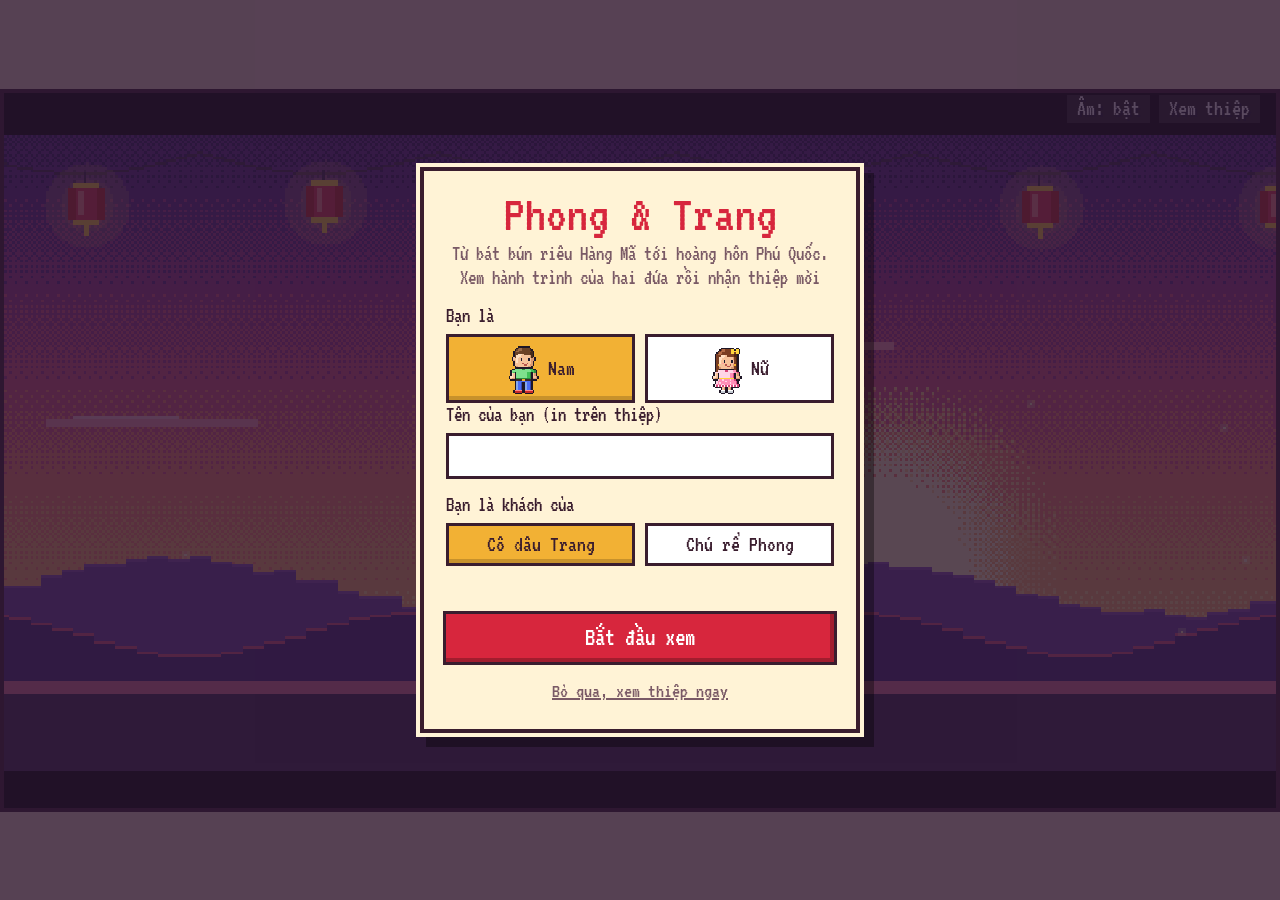
<file: index.html>
<!DOCTYPE html>
<html lang="vi">
<head>
<meta charset="utf-8">
<meta name="viewport" content="width=device-width, initial-scale=1, viewport-fit=cover">
<title>Phong &amp; Trang – Thiệp cưới 32-bit</title>
<meta name="description" content="Thiệp cưới pixel 32-bit của Phong & Trang: xem hành trình của hai đứa rồi nhận thiệp mời mang tên bạn.">
<meta name="theme-color" content="#3a1d2e">
<meta property="og:type" content="website">
<meta property="og:title" content="Phong & Trang – Thiệp cưới 32-bit">
<meta property="og:description" content="Xem hành trình của hai đứa rồi nhận thiệp mời mang tên bạn.">
<link rel="icon" href="assets/favicon.svg" type="image/svg+xml">
<link rel="preconnect" href="https://fonts.googleapis.com">
<link rel="preconnect" href="https://fonts.gstatic.com" crossorigin>
<link href="https://fonts.googleapis.com/css2?family=VT323&display=swap" rel="stylesheet">
<link rel="stylesheet" href="css/style.css">
</head>
<body>
<div id="app">
  <div id="stage">
    <canvas id="game" width="480" height="270"></canvas>
    <div id="hud"><span class="lvl" id="lvlName"></span><span class="hbtn"><button id="mute" type="button">Âm: bật</button><button id="toCard" type="button">Xem thiệp</button></span></div>
    <div id="tip"></div>
    <div id="memory"><div class="ph" id="memPhoto"><span>Ảnh kỷ niệm<br>(thay bằng ảnh thật)</span></div><div class="cap" id="memCap"></div></div>
    <div id="banner" hidden><div class="n" id="bnN"></div><div class="t" id="bnT"></div><div class="h" id="bnH"></div></div>
    <div id="dialog" hidden role="dialog" aria-live="polite"><div class="who" id="dlgWho"></div><div class="txt" id="dlgTxt"></div><span class="more">▼</span></div>
  </div>
</div>
<div id="modal"></div>
<noscript><p style="text-align:center;padding:2em">Vui lòng bật JavaScript để xem thiệp cưới.</p></noscript>

<!-- Thứ tự nạp quan trọng: config → core → … → main (khởi động) -->
<script src="js/config.js"></script>
<script src="js/core.js"></script>
<script src="js/sprites.js"></script>
<script src="js/audio.js"></script>
<script src="js/render.js"></script>
<script src="js/actors.js"></script>
<script src="js/scenes.js"></script>
<script src="js/namdinh.js"></script>
<script src="js/hoabinh.js"></script>
<script src="js/danang.js"></script>
<script src="js/hoian.js"></script>
<script src="js/dalat.js"></script>
<script src="js/quynhon.js"></script>
<script src="js/phuquoc.js"></script>
<script src="js/chapters.js"></script>
<script src="js/story.js"></script>
<script src="js/ui.js"></script>
<script src="js/card.js"></script>
<script src="js/gif.js"></script>
<script src="js/main.js"></script>
<script src="js/debug.js"></script>
</body>
</html>
</file>
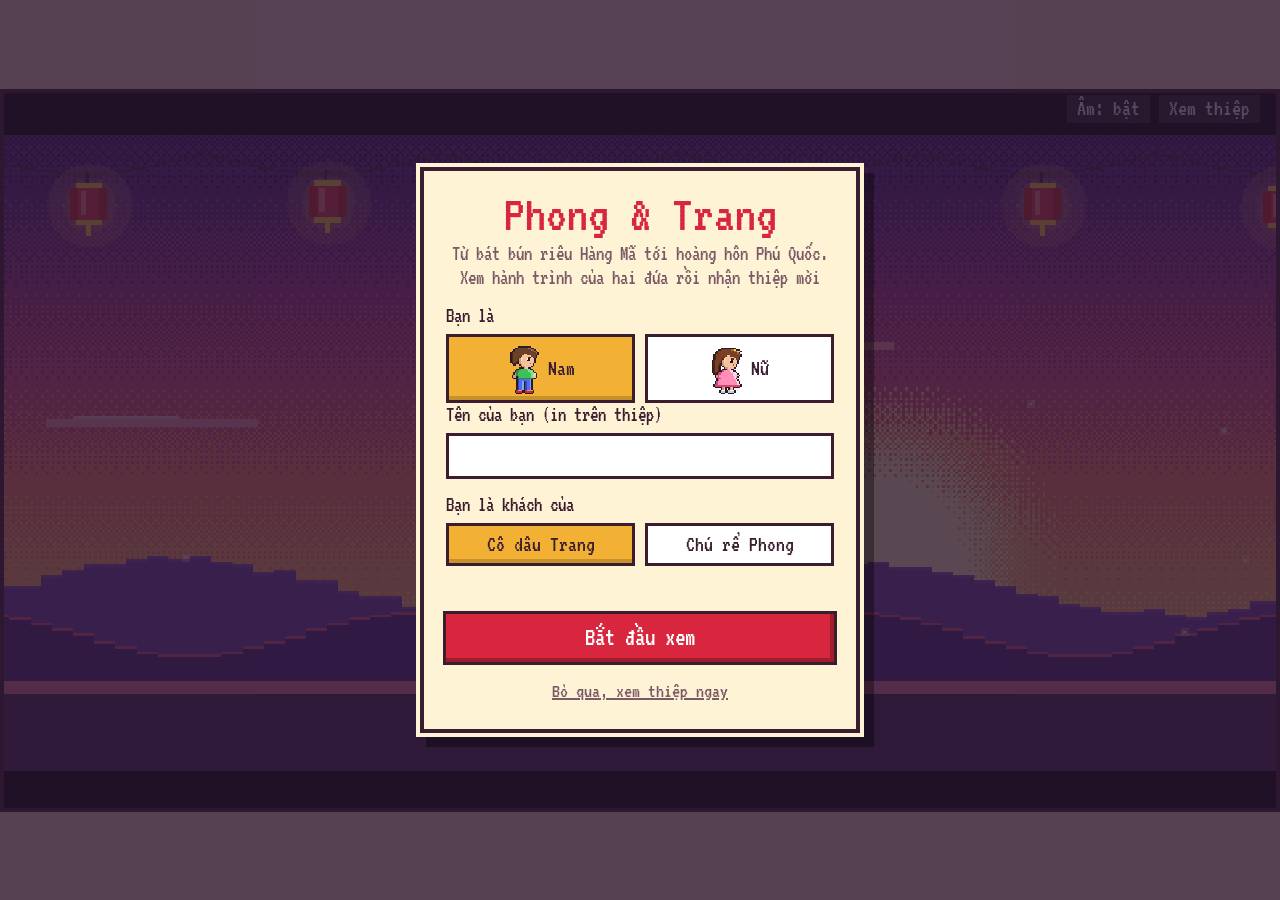
<file: backup/index.single-file.html>
<!DOCTYPE html>
<html lang="vi">
<head>
<meta charset="utf-8">
<meta name="viewport" content="width=device-width, initial-scale=1, viewport-fit=cover">
<title>Phong &amp; Trang – Thiệp cưới 32-bit</title>
<link rel="preconnect" href="https://fonts.googleapis.com">
<link rel="preconnect" href="https://fonts.gstatic.com" crossorigin>
<link href="https://fonts.googleapis.com/css2?family=VT323&display=swap" rel="stylesheet">
<style>
:root{
  --bg:#f3dccb; --ink:#3a1d2e; --panel:#fff3d6; --red:#d7263d; --gold:#f2b134;
  --pink:#ff7aa2; --muted:#7a5a66; --shade:rgba(43,22,51,.78);
  box-sizing:border-box;
  padding-top:env(safe-area-inset-top,0px);
  padding-bottom:env(safe-area-inset-bottom,0px);
}
@media (prefers-color-scheme:dark){
  :root:not([data-theme="light"]){ --bg:#1d0f24; --muted:#c2a3b1; }
}
:root[data-theme="dark"]{ --bg:#1d0f24; --muted:#c2a3b1; }
*,*::before,*::after{ box-sizing:inherit; }
html{ height:100%; scroll-padding-top:env(safe-area-inset-top,0px); }
body{
  margin:0; height:100%; background:var(--bg); color:var(--ink);
  font-family:"VT323", ui-monospace, "Courier New", monospace; font-size:20px; line-height:1.15;
  overflow:hidden; -webkit-user-select:none; user-select:none; -webkit-tap-highlight-color:transparent;
}
#app{ height:100%; display:flex; align-items:center; justify-content:center; }
#stage{ position:relative; overflow:hidden; background:#000; box-shadow:0 0 0 4px var(--ink); }
#game{ display:block; width:100%; height:100%; image-rendering:pixelated; image-rendering:crisp-edges; }

#hud{ position:absolute; top:0; left:0; right:0; display:flex; align-items:center; justify-content:space-between;
  gap:.5em; padding:.35em .6em; color:#fff; text-shadow:2px 2px 0 #1b1b2f; pointer-events:none; font-size:1.1em; }
#hud .hearts{ color:#ffe066; min-width:4em; }
#hud .hearts b{ color:#ff6b8b; font-weight:400; }
#hud .lvl{ text-align:left; flex:1; }
.hbtn{ display:flex; gap:.35em; }
.hbtn button{ pointer-events:auto; font:inherit; font-size:.85em; color:#fff; background:rgba(255,255,255,.14); border:0; padding:.05em .45em; cursor:pointer; text-shadow:inherit; }
.hbtn button[aria-pressed="true"]{ background:rgba(242,177,52,.55); }
#hud{ padding-top:.1em !important; }
#dialog.side{ right:50%; }
#dialog.narr .txt{ color:var(--muted); font-style:italic; }


#banner{ position:absolute; inset:0; display:flex; flex-direction:column; align-items:center; justify-content:center;
  color:#fff; text-shadow:3px 3px 0 #1b1b2f; background:rgba(27,27,47,.45); text-align:center; padding:1em; }
#banner .n{ font-size:1.2em; color:#ffe066; }
#banner .t{ font-size:2.4em; line-height:1; margin:.1em 0 .3em; }
#banner .h{ font-size:1em; opacity:.95; }
#banner.withmap{ padding-left:34%; background:transparent; }

#dialog{ position:absolute; left:3%; right:3%; top:10%; background:var(--panel); color:var(--ink);
  border:3px solid var(--ink); box-shadow:0 0 0 3px var(--panel), 6px 6px 0 3px rgba(27,27,47,.5);
  padding:.45em .7em .5em; cursor:pointer; font-size:1.15em; }
#dialog .who{ color:var(--red); font-size:1em; }
#dialog .who:empty{ display:none; }
#dialog .txt{ min-height:2.3em; }
#dialog .more{ position:absolute; right:.5em; bottom:.25em; color:var(--red); animation:blink 1s steps(2) infinite; }
@keyframes blink{ 50%{ opacity:0; } }

#tip{ position:absolute; left:50%; bottom:12%; transform:translateX(-50%); background:rgba(27,27,47,.8); color:#ffe066;
  padding:.2em .7em; white-space:nowrap; font-size:1em; transition:opacity .4s; opacity:0; pointer-events:none; }
#tip.on{ opacity:1; }

#memory{ position:absolute; right:3%; top:12%; width:27%; background:#fff; padding:.35em .35em .2em; color:var(--ink);
  transform:rotate(3deg); box-shadow:4px 4px 0 rgba(27,27,47,.45); transition:opacity .5s, transform .5s; opacity:0; pointer-events:none; }
#memory.on{ opacity:1; transform:rotate(-2deg); }
#memory .ph{ aspect-ratio:4/3; background:repeating-linear-gradient(45deg,#ffd6e0 0 6px,#ffe8ee 6px 12px);
  display:flex; align-items:center; justify-content:center; text-align:center; color:var(--red); font-size:.8em; padding:.3em; }
#memory .cap{ font-size:.8em; text-align:center; padding-top:.2em; }

#modal{ position:fixed; inset:0; background:var(--shade); display:flex; overflow:auto; z-index:20;
  padding:calc(16px + env(safe-area-inset-top,0px)) 16px calc(16px + env(safe-area-inset-bottom,0px)); }
#modal[hidden], #dialog[hidden], #banner[hidden], #pad[hidden]{ display:none; }
.panel{ margin:auto; width:100%; max-width:440px; background:var(--panel); color:var(--ink); border:4px solid var(--ink);
  box-shadow:0 0 0 4px var(--panel), 10px 10px 0 4px rgba(0,0,0,.35); padding:20px 22px 22px; -webkit-user-select:text; user-select:text; }
.panel h1{ font-weight:400; font-size:52px; line-height:.9; margin:0; color:var(--red); text-align:center; }
.panel h2{ font-weight:400; font-size:30px; margin:0 0 8px; line-height:1; }
.panel p{ margin:6px 0 14px; font-size:21px; }
.sub{ text-align:center; color:var(--muted); margin-top:4px !important; }
.field{ margin:14px 0 0; }
.field > span{ display:block; font-size:21px; margin-bottom:6px; }
.row{ display:flex; gap:10px; }
.choice{ flex:1; font:inherit; font-size:22px; color:var(--ink); background:#fff; border:3px solid var(--ink); padding:6px 8px;
  cursor:pointer; display:flex; align-items:center; justify-content:center; gap:8px; }
.choice[aria-pressed="true"]{ background:var(--gold); box-shadow:inset 0 -4px 0 rgba(0,0,0,.18); }
.choice canvas{ width:33px; height:51px; image-rendering:pixelated; }
input[type=text]{ width:100%; font:inherit; font-size:24px; padding:6px 10px; border:3px solid var(--ink); background:#fff; color:var(--ink);
  -webkit-user-select:text; user-select:text; border-radius:0; }
.btn{ font:inherit; font-size:26px; line-height:1; color:#fff; background:var(--red); border:0; padding:10px 18px 12px; cursor:pointer;
  box-shadow:inset -4px -4px 0 rgba(0,0,0,.25), 0 0 0 3px var(--ink); }
.btn.alt{ background:#fff; color:var(--ink); }
.btn.wide{ width:100%; }
.btn:disabled{ opacity:.6; cursor:progress; }
.link{ font:inherit; font-size:20px; background:none; border:0; color:var(--muted); text-decoration:underline; cursor:pointer; padding:4px; }
button:focus-visible, input:focus-visible{ outline:3px dashed var(--red); outline-offset:4px; }
.err{ color:var(--red); min-height:1.2em; margin:6px 0 0 !important; font-size:20px !important; }
.actions{ display:flex; flex-direction:column; gap:14px; margin-top:18px; align-items:center; }
#cardView{ display:block; margin:6px auto 0; width:min(100%,320px); aspect-ratio:320/400; image-rendering:pixelated; background:#fff3d6; }
.status{ text-align:center; min-height:1.2em; color:var(--muted); font-size:19px; margin:10px 0 0 !important; }

@media (prefers-reduced-motion:reduce){ #dialog .more{ animation:none; } #memory, #tip{ transition:none; } }
</style>
</head>
<body>
<div id="app">
  <div id="stage">
    <canvas id="game" width="480" height="270"></canvas>
    <div id="hud"><span class="lvl" id="lvlName"></span><span class="hbtn"><button id="mute" type="button">Âm: bật</button><button id="toCard" type="button">Xem thiệp</button></span></div>
    <div id="tip"></div>
    <div id="memory"><div class="ph">Ảnh kỷ niệm<br>(thay bằng ảnh thật)</div><div class="cap" id="memCap"></div></div>
    <div id="banner" hidden><div class="n" id="bnN"></div><div class="t" id="bnT"></div><div class="h" id="bnH"></div></div>
    <div id="dialog" hidden role="dialog" aria-live="polite"><div class="who" id="dlgWho"></div><div class="txt" id="dlgTxt"></div><span class="more">▼</span></div>
  </div>
</div>
<div id="modal"></div>

<script>
/* ================== CẤU HÌNH – sửa phần này cho đám cưới của bạn ================== */
const CONFIG = {
  groom: 'Phong',
  bride: 'Trang',
  wedding: {
    groom: { label: 'nhà trai', time: '10:00, Chủ nhật 20/12/2026', address: 'Số 12 ngõ 45 phố Hoa Sữa, phường Láng, Hà Nội' },
    bride: { label: 'nhà gái',  time: '09:00, Thứ bảy 19/12/2026',  address: 'Thôn Đông, xã Yên Thường, huyện Gia Lâm, Hà Nội' }
  },
  memories: ['Bún riêu Hàng Mã, quán quen của hai đứa', 'Nam Định, nhà thờ đổ bên biển', 'Hòa Bình, sáng mây ngang nhà sàn', 'Đà Nẵng, đêm rồng phun lửa', 'Hội An, chiếc hoa đăng đầu tiên', 'Đà Lạt, ly sữa đậu nành nóng', 'Quy Nhơn, tấm ảnh đẹp nhất', 'Phú Quốc, ngày em nói đồng ý']
};

/* ================== HẰNG SỐ & BIẾN ================== */
const W = 480, H = 270, GY = 222, GRAV = 1350;
const cv = document.getElementById('game'), ctx = cv.getContext('2d');
ctx.imageSmoothingEnabled = false;
const $ = id => document.getElementById(id);
const stage = $('stage'), app = $('app'), modal = $('modal');
let guest = { gender: 'm', name: '', side: 'bride' };
let time = 0, cam = 0, mode = 'idle', L = null;
let particles = [], rain = [];

/* ================== SPRITES (32-bit: 20x32, đổ bóng 3 tông) ================== */
const OUT = '#2a1a2e';
function sprC(rows, colors) {
  const h = rows.length, w = Math.max(...rows.map(r => r.length));
  const c = document.createElement('canvas'); c.width = w; c.height = h;
  const x = c.getContext('2d');
  rows.forEach((row, j) => { for (let i = 0; i < row.length; i++) { const ch = row[i]; if (ch === '.' || !colors[ch]) continue; x.fillStyle = colors[ch]; x.fillRect(i, j, 1, 1); } });
  return c;
}
function outline(src, col = OUT) {
  const w = src.width, h = src.height, c = document.createElement('canvas'); c.width = w + 2; c.height = h + 2;
  const x = c.getContext('2d'), d = src.getContext('2d').getImageData(0, 0, w, h).data;
  const op = (i, j) => i >= 0 && j >= 0 && i < w && j < h && d[(j * w + i) * 4 + 3] > 0;
  x.fillStyle = col;
  for (let j = -1; j <= h; j++) for (let i = -1; i <= w; i++) if (!op(i, j) && (op(i-1,j)||op(i+1,j)||op(i,j-1)||op(i,j+1))) x.fillRect(i + 1, j + 1, 1, 1);
  x.drawImage(src, 1, 1); return c;
}
const flipCache = new Map();
function flipped(c) {
  if (flipCache.has(c)) return flipCache.get(c);
  const f = document.createElement('canvas'); f.width = c.width; f.height = c.height;
  const x = f.getContext('2d'); x.scale(-1, 1); x.drawImage(c, -c.width, 0); flipCache.set(c, f); return f;
}
const BLANK = '....................';
const HEAD = ['......222222211.....','....2222222222211...','...322222222222221..','..32222222222222221.','..32222222bb2222222.','..3222223bbbbbb222..','..322223abbbb33b22..','..32223cabbbwebbb...','..32223cabbbeebbb...','..3223.cbbbbbbbub...','...33..cbbbbbbmb....','........cbbbbbbb....','.........ccbbbb.....','..........cbb.......'];
const TORSO = ['.......VUUUUTT......','.....VVUUUUUUTTT....','....VVUUUUUUUUTTT...','....cVUUUUUUUUUTTa..','...ccVUUUUUUUUUTab..','...cc.VUUUUUUUUTbb..','......VVVVVVVVVV....'];
const LEGS = {
  idle: ['......ZYYYYYYYX.....','......ZYYX.ZYYX.....','......ZYYX.ZYYX.....','......ZYYX.ZYYX.....','......ZYYX.ZYYX.....','......ZYYX.ZYYX.....','......ZYYX.ZYYX.....','.....QSSS..QSSSS....','.....QQQQ..QQQQQ....'],
  run1: ['......ZYYYYYYYX.....','.....ZYYX..ZYYX.....','....ZYYX....ZYYX....','...ZYYX......ZYYX...','..ZYYX........ZYX...','.QSSX.........ZYX...','.QQQ.........QSSSS..','.............QQQQQ..',BLANK],
  run2: ['......ZYYYYYYYX.....','......ZYYYYYYX......','.......ZYYYYX.......','.......ZYYZYX.......','........ZYYYX.......','........ZYYXQSS.....','........ZYYXQQ......','.......QSSSS........','.......QQQQQ........'],
  run3: ['......ZYYYYYYYX.....','.....ZYYX..ZYYX.....','.....ZYYX...ZYYX....','....ZYYX.....ZYYX...','....ZYX.......ZYYX..','...QSSX.......ZYYX..','...QQQ.......QSSSSS.','.............QQQQQQ.',BLANK],
  jump: ['......ZYYYYYYYX.....','.....ZYYX..ZYYYX....','....ZYYX...ZYYX.....','...ZYYX....ZYX......','..QSSX....ZYYX......','..QQQ.....QSSSS.....','..........QQQQQ.....',BLANK,BLANK]
};
const KNEEL = ['......ZYYYYYYYYYX...','......ZYYYYYYYYYYX..','......ZYYYQSS..ZYX..','.....QQQQQQQ..QSSS..'];
const SIT = ['....ZYYYYYYYYYYYYX..','...ZYYYYYYYYYYYYYYX.','...QQQSS.....QSSQQ..'];
const BRIDE = ['......222222211R....','....2222222222211RR.','...322222222222221..','..32222222222222221.','..32222222bb2222222.','..3222223bbbbbb222..','..322223abbbb33b22..','.322223cabbbwebbb...','.322223cabbbeebbb...','.32223.cbbbbbbbub...','.32223.cbbbbbbmb....','.3223...cbbbbbbb....','.3223....ccbbbb.....','.3223.....cbb.......','.3223..VUUUUTT......','.323.VVUUUUUUTTT....','..3.VVUUUUUUUUTTa...','...cVUUUUUUUUUTTbb..','...cVUUUUUUUUUUTb...','....VVUUUUUUUUUT....','....VUUUUUUUUUUUT...','...VUUUUUUUUUUUUTT..','...VUUUUUUUUUUUUUT..','..VVUUUUUUUUUUUUUTT.','..VVVVVVVVVVVVVVVVV.'];
const BLEGS = {
  idle: ['.......cb...cb......','.......cb...cb......','......QSS..QSSS.....','......QQQ..QQQQ.....'],
  walk1: ['......cb.....cb.....','.....cb.......cb....','....QSS.......QSSS..','....QQQ.......QQQQ..'],
  walk2: ['........cbcb........','........cbcb........','.......QSSSSS.......','.......QQQQQQ.......'],
  jump: ['.......cb....cb.....','......QSS.....cb....','......QQQ.....QSS...','..............QQQ...']
};
const SKIN = { a:'#ffe0c2', b:'#f5c29a', c:'#d99a72', e:'#1b1b2f', m:'#b5534a', w:'#ffffff', M:'#6e2230' };
const LOOK = {
  groom:    { ...SKIN, u:'#f5c29a', 1:'#4a4a6a', 2:'#2b2b42', 3:'#17172a', T:'#ffffff', U:'#e3e8f4', V:'#aab3cf', X:'#6f8cff', Y:'#3b5bdb', Z:'#263a94', S:'#f1f3f5', Q:'#9aa3ad' },
  groomWed: { ...SKIN, u:'#f5c29a', 1:'#4a4a6a', 2:'#2b2b42', 3:'#17172a', T:'#5d6270', U:'#3a3f4a', V:'#22252d', X:'#4a4f5a', Y:'#30343d', Z:'#1c1f25', S:'#3a3f4a', Q:'#16181d' },
  guestM:   { ...SKIN, u:'#f5c29a', 1:'#9a6a48', 2:'#6b4226', 3:'#472b18', T:'#7ee08d', U:'#40c057', V:'#2b8a3e', X:'#86a8ea', Y:'#4c6ef5', Z:'#3246b0', S:'#ff8787', Q:'#c92a2a' },
  father:   { ...SKIN, u:'#f5c29a', m:'#8a8f96', 1:'#f1f3f5', 2:'#ced4da', 3:'#868e96', T:'#c9925f', U:'#8d5a2b', V:'#5e3a1a', X:'#7b828a', Y:'#495057', Z:'#343a40', S:'#343a40', Q:'#1b1b2f' },
  bride:    { ...SKIN, u:'#ff9e9e', 1:'#5a4658', 2:'#2b1f2b', 3:'#170f17', R:'#ff6b8b', T:'#fff3a3', U:'#ffd43b', V:'#d9a200', S:'#ffffff', Q:'#c5ccd4' },
  brideWed: { ...SKIN, u:'#ff9e9e', 1:'#5a4658', 2:'#2b1f2b', 3:'#170f17', R:'#ffffff', T:'#ffffff', U:'#eef0f4', V:'#c3c9d4', S:'#ffffff', Q:'#c5ccd4' },
  guestF:   { ...SKIN, u:'#ff9e9e', 1:'#b06a45', 2:'#7a3e22', 3:'#4e2512', R:'#ffd43b', T:'#ffd6e7', U:'#ff8fb8', V:'#d6457a', S:'#ffffff', Q:'#c5ccd4' }
};
const IP = { k:'#1b1b2f', r:'#e8364f', d:'#a61e3a', p:'#ff9eb0', w:'#ffffff', y:'#ffd43b', Y:'#d99e00', o:'#f08c00', n:'#b07a4f', N:'#6b4226',
  g:'#51cf66', G:'#2b8a3e', s:'#dee2e6', S:'#9aa3ad', K:'#495057', b:'#339af0', B:'#1864ab', c:'#fff3d6', t:'#e7d3b5', l:'#a5d8ff' };
const S = {};
function char(rows, look, post) { const c = sprC(rows, LOOK[look]); if (post) post(c.getContext('2d')); return outline(c); }
function suit(x) { x.fillStyle = '#ffffff'; x.fillRect(11, 16, 2, 1); x.fillRect(11, 17, 3, 1); x.fillStyle = '#e03131'; x.fillRect(12, 17, 1, 4); x.fillStyle = '#a61e3a'; x.fillRect(12, 20, 1, 1); }
function veil(x) { x.fillStyle = '#f8f9fa'; x.fillRect(0, 6, 2, 20); x.fillRect(2, 4, 1, 12); x.fillStyle = '#dde1e7'; x.fillRect(0, 22, 2, 5); x.fillRect(0, 10, 1, 3); }
const setC = (r, i, ch) => r.slice(0, i) + ch + r.slice(i + 1);
const shiftRow = (r, d) => d > 0 ? '.' + r.slice(0, -1) : r.slice(1) + '.';
function faceRows(rows, v) { rows = rows.slice(); if (v === 'b') { rows[7] = setC(setC(rows[7], 12, 'b'), 13, 'b'); } if (v === 't') { rows[10] = setC(rows[10], 13, 'm'); rows[11] = setC(setC(rows[11], 13, 'M'), 14, 'M'); } return rows; }
function brideRows(v, legKey) { const r = faceRows(BRIDE, v); const d = legKey === 'walk1' ? 1 : legKey === 'walk2' ? -1 : 0; if (d) for (let i = 22; i < 25; i++) r[i] = shiftRow(r[i], d); return r; }
function buildVariants() {
  S.V = {};
  for (const v of ['n', 'b', 't']) {
    for (const k in LEGS) S.V[`groom|${k}|${v}`] = char([BLANK, BLANK].concat(faceRows(HEAD, v), TORSO, LEGS[k]), 'groom');
    S.V[`groom|kneel|${v}`] = char(Array(7).fill(BLANK).concat(faceRows(HEAD, v), TORSO, KNEEL), 'groom');
    for (const k in BLEGS) S.V[`bride|${k}|${v}`] = char([BLANK, BLANK, BLANK].concat(brideRows(v, k), BLEGS[k]), 'bride');
    S.V[`guestM|idle|${v}`] = char([BLANK, BLANK].concat(faceRows(HEAD, v), TORSO, LEGS.idle), 'guestM');
    S.V[`guestF|idle|${v}`] = char([BLANK, BLANK, BLANK].concat(faceRows(BRIDE, v), BLEGS.idle), 'guestF');
    S.V[`father|sit|${v}`] = char(faceRows(HEAD, v).concat(TORSO, SIT), 'father');
  }
}
function buildSprites() {
  const top = [BLANK, BLANK].concat(HEAD, TORSO);
  S.groom = {}; for (const k in LEGS) S.groom[k] = char(top.concat(LEGS[k]), 'groom');
  S.groomWed = char(top.concat(LEGS.idle), 'groomWed', suit);
  S.kneel = char(Array(7).fill(BLANK).concat(HEAD, TORSO, KNEEL), 'groom');
  S.guestM = char(top.concat(LEGS.idle), 'guestM');
  S.father = char(HEAD.concat(TORSO, SIT), 'father');
  const btop = [BLANK, BLANK, BLANK].concat(BRIDE);
  S.bride = {}; for (const k in BLEGS) S.bride[k] = char(btop.concat(BLEGS[k]), 'bride');
  S.brideWed = char(btop.concat(BLEGS.idle), 'brideWed', veil);
  S.guestF = char(btop.concat(BLEGS.idle), 'guestF');
  const it = rows => outline(sprC(rows, IP));
  S.heart = it(['.rrr...rrr.','rpwrr.rrrrr','rwprrrrrrrd','rprrrrrrrrd','rrrrrrrrrrd','.rrrrrrrrd.','..rrrrrrd..','...rrrrd...','....rrd....','.....d.....']);
  S.coffee = it(['......kk....','.....kk.....','.swwwwwwwws.','sswwwwwwwwss','.tnnnnnnnnt.','.tnNNnnnnnt.','.tncccccNnt.','.tnnnnnnnnt.','..nNnnnnnn..','..nnnnnnNn..','..nnnnnnnn..','...nnnnnn...']);
  S.flower = it(['...pp..rr.....','..pwpprrdr.pp.','..pppprrrrpwpp','.rr.pp.rrdpppp','rwrrggrrg..pp.','rrrdgGgggrr...','.rdgGggGgrwr..','...gGggGg.rrd.','....GggG......','.....yyy......','....yYyyY.....','.....yYy......','......gG......','......gG......','......gG......','.......G......']);
  S.umbrella = it(['........k.........','.....rrrrrrrr.....','...rrpwrrrrrrrr...','..rpwrrrrrrrrrrd..','.rprrrrrrrrrrrrrd.','rrrrrrrrrrrrrrrrdd','d.d..d..k..d..d..d','........k.........','........k.........','........k.........','........k.........','......k.k.........','.......k..........']);
  S.ring = it(['....wlw.....','...w.l.w....','....www.....','.....Y......','.rrrrrrrrrr.','rpwrrrrrrrrd','rrrrrrrrrrrd','dddddYYddddd','rrrrrrrrrrrd','rrrrrrrrrrrd','.dddddddddd.']);
  S.paper = it(['...wwwwwwwwwww..','..wwwwwwwwwwwwsS','..wKKKKKKKKKwwsS','..wwwwwwwwwwwwsS','..wKKKKKKwwwwwsS','.wwwwwwwwwwwwwsS','.wwkkwwwwkkwwwsS','.wwwkkwwkkwwwwsS','.wwwkkwwkkwwwwsS','.wwwwwwwwwwwwwsS','.wwwwkkkkkwwwwsS','.sssssssssssssSS','..SSSSSSSSSSSSS.']);
  S.seen = it(['...ssssssssssss...','.sswwsssssssssssS.','sswsssssssssssssSS','sssssssssbsssssbSS','ssssssssbsssssbsSS','sssbsssbsbsssbssSS','ssssbsbsssbsbsssSS','sssssbsssssbssssSS','ssssssssssssssssSS','.ssssssssssssssSS.','..sSSSSSSSSSSSSS..','..sS..............','.sS...............','sS................']);
  S.ask = it(['...wwwwwwwwww...','.wwwwwwrrrwwwww.','wwwwwwrrrrrwwwws','wwwwwrrwwwrrwwws','wwwwwwwwwwrrwwws','wwwwwwwwwrrwwwws','wwwwwwwwrrwwwwws','wwwwwwwwrrwwwwws','wwwwwwwwwwwwwwws','wwwwwwwwrrwwwwws','.wwwwwwwrrwwwws.','..sssssssssssss.','..ws............','.ws.............','ws..............']);
  S.moto = it(['................KK........','...............KsK........','......nnnnnn...KK.........','.....nNNNNNNn..rK.........','....rrrrrrrrrrrrrr........','...rpwrrrrrrrrrrrrr.......','..rrrrrrrrrrrrrrrrrry.....','..drrrrrrrrrrrrrrrrrrd....','..dddddrrrrrrrrrrddddd....','...KKK..ddddddd...KKK.....','..KsSSK..........KsSSK....','.KsSKSSK........KsSKSSK...','.KSKkKSK........KSKkKSK...','.KSSKSSK........KSSKSSK...','..KSSSK..........KSSSK....','...KKK............KKK.....']);
  S.puppy = it(['...........NN.....','..........NnnN.NN.','..........nnnnNnnN','..........nnnnnnkn','.N........nnnnnnnk','Nn........nnnnnnn.','.nn.....nnnnnnnp..','..nnnnnnnnnnnnn...','..nnnnnnnnnnnnn...','..nnnnnnnnnnnn....','..nN.nN....nN.nN..','..nN.nN....nN.nN..','..KK.KK....KK.KK..']);
  S.cup = it(['.wwwww.','wsssssw','wwwwwww.','.wwwww.'].map(r => r.slice(0, 7)));
}

/* ================== ÂM THANH ================== */
let AC = null, muted = false;
function sfx(type) {
  if (muted) return;
  try {
    if (!AC) AC = new (window.AudioContext || window.webkitAudioContext)();
    const P = { jump:[440,700,.12,'square'], heart:[880,1320,.07,'square'], hurt:[240,90,.22,'sawtooth'], stomp:[360,140,.12,'square'],
      power:[523,1046,.25,'triangle'], tick:[900,700,.02,'square'], yes:[660,1320,.4,'triangle'], boom:[160,40,.3,'sawtooth'], blip:[600,600,.04,'square'] }[type];
    const t = AC.currentTime, o = AC.createOscillator(), g = AC.createGain();
    o.type = P[3]; o.frequency.setValueAtTime(P[0], t); o.frequency.exponentialRampToValueAtTime(P[1], t + P[2]);
    g.gain.setValueAtTime(.05, t); g.gain.exponentialRampToValueAtTime(.001, t + P[2]);
    o.connect(g); g.connect(AC.destination); o.start(t); o.stop(t + P[2] + .02);
  } catch (e) {}
}
$('mute').onclick = () => { muted = !muted; $('mute').textContent = muted ? 'Âm: tắt' : 'Âm: bật'; };

/* ================== VẼ (nền dithering, ánh sáng) ================== */
const rnd = i => { const s = Math.sin(i * 127.1 + 311.7) * 43758.5453; return s - Math.floor(s); };
function fr(c, x, y, w, h) { ctx.fillStyle = c; ctx.fillRect(Math.round(x), Math.round(y), w, h); }
function tiles(step, f, fn) { const o = cam * f; for (let k = Math.max(0, Math.floor(o / step) - 1); k * step - o < W + step; k++) fn(Math.round(k * step - o), k); }
function pixCircle(cx, cy, r, c) { for (let y = -r; y <= r; y++) { const w = Math.floor(Math.sqrt(r * r - y * y)); fr(c, cx - w, cy + y, w * 2 + 1, 1); } }
function glow(cx, cy, r, c, a) { ctx.globalAlpha = a; pixCircle(cx, cy, r, c); ctx.globalAlpha = a * .8; pixCircle(cx, cy, Math.round(r * .6), c); ctx.globalAlpha = 1; }
function hexRGB(h) { const n = parseInt(h.slice(1), 16); return [n >> 16 & 255, n >> 8 & 255, n & 255]; }
const BAYER = [[0, 8, 2, 10], [12, 4, 14, 6], [3, 11, 1, 9], [15, 7, 13, 5]];
function ditherInto(id, w, stops, y0, y1) {
  const cols = stops.map(hexRGB), n = cols.length - 1;
  for (let y = y0; y < y1; y++) { const t = (y - y0) / Math.max(1, y1 - y0 - 1) * n, i = Math.min(n - 1, Math.floor(t)), f = t - i;
    for (let x = 0; x < w; x++) { const c = f > (BAYER[y & 3][x & 3] + .5) / 16 ? cols[i + 1] : cols[i], p = (y * w + x) * 4; id.data[p] = c[0]; id.data[p + 1] = c[1]; id.data[p + 2] = c[2]; id.data[p + 3] = 255; } }
}
function ditherDisc(id, w, cx, cy, r0, r1, colIn, colOut) {
  const a = hexRGB(colIn), b = hexRGB(colOut);
  for (let y = cy - r1; y <= cy + r1; y++) for (let x = cx - r1; x <= cx + r1; x++) { if (x < 0 || y < 0 || x >= w || y >= H) continue;
    const d = Math.hypot(x - cx, y - cy); if (d > r1) continue; const t = d <= r0 ? 0 : (d - r0) / (r1 - r0), th = (BAYER[y & 3][x & 3] + .5) / 16, p = (y * w + x) * 4;
    const c = t < th * .6 ? a : t < th ? b : null; if (c) { id.data[p] = c[0]; id.data[p + 1] = c[1]; id.data[p + 2] = c[2]; } }
}
const skies = {};
function sky(theme) {
  if (skies[theme]) return skies[theme];
  const c = document.createElement('canvas'); c.width = W; c.height = H; const x = c.getContext('2d'); const id = x.createImageData(W, H);
  tripSky(theme, id);
  if (theme === 'office') ditherInto(id, W, ['#fdf4e3', '#f5e6c8', '#ead6b0'], 0, H);
  if (theme === 'chat') ditherInto(id, W, ['#ffd9ec', '#fcc9e3', '#efc6f2', '#dccbff', '#cfd8ff'], 0, H);
  if (theme === 'street') { ditherInto(id, W, ['#15132e', '#2a2350', '#553068', '#94446d', '#d4616a', '#f39a64'], 0, 170); ditherInto(id, W, ['#f39a64', '#f39a64'], 170, H); }
  if (theme === 'village') { ditherInto(id, W, ['#5aa9f0', '#8cc6ff', '#bfe0ff', '#e6f4ff'], 0, 170); ditherInto(id, W, ['#e6f4ff', '#e6f4ff'], 170, H); ditherDisc(id, W, 380, 54, 14, 40, '#fffbe0', '#fff3b0'); }
  if (theme === 'sunset') { ditherInto(id, W, ['#2e1a5e', '#5a2a8a', '#a33a8e', '#e0577e', '#ff8a6b', '#ffb86b', '#ffe08a'], 0, GY); ditherDisc(id, W, 330, 176, 30, 70, '#fff6c4', '#ffd48a'); }
  x.putImageData(id, 0, 0);
  if (theme === 'street') { x.fillStyle = '#fff'; for (let i = 0; i < 40; i++) x.fillRect(Math.floor(rnd(i) * W), Math.floor(rnd(i + 50) * 70), 1, 1); }
  return skies[theme] = c;
}
function cloud(x, y, s, a, b, c2) { fr(c2, x + 4 * s, y + 5 * s, 30 * s, 5 * s); fr(b, x + 6 * s, y, 12 * s, 6 * s); fr(b, x + 14 * s, y - 4 * s, 12 * s, 8 * s); fr(b, x, y + 3 * s, 36 * s, 5 * s); fr(a, x + 8 * s, y + 1 * s, 8 * s, 2 * s); fr(a, x + 16 * s, y - 3 * s, 8 * s, 2 * s); }

function drawBg(theme) {
  ctx.drawImage(sky(theme), 0, 0);
  if (drawTrip(theme)) return;
  if (theme === 'office') {
    fr('#d9c49e', 0, 0, W, 10); fr('#c4ab86', 0, 10, W, 2);
    tiles(24, .35, x => fr('#e3cfa9', x, 176, 1, GY - 176)); fr('#cdb48a', 0, 176, W, 3); fr('#b39668', 0, 179, W, 1);
    tiles(210, .35, (x, k) => {
      fr('#5e4430', x + 28, 36, 76, 70); fr('#7a5c43', x + 30, 38, 72, 66);
      fr('#9fd7f3', x + 33, 41, 66, 60); fr('#c7ebfb', x + 33, 41, 66, 26);
      for (let b = 0; b < 6; b++) { const bh = 12 + Math.floor(rnd(k * 7 + b) * 22); fr('#86b9d6', x + 34 + b * 11, 101 - bh, 10, bh); fr('#a9d2e8', x + 35 + b * 11, 103 - bh, 2, 2); }
      fr('#7a5c43', x + 64, 41, 3, 60); fr('#7a5c43', x + 33, 70, 66, 3); fr('#ffffff', x + 38, 46, 2, 10); fr('#ffffff', x + 42, 44, 2, 5);
      fr('#5e4430', x + 26, 104, 80, 4);
      ctx.globalAlpha = .1; ctx.fillStyle = '#fffbe6'; ctx.beginPath(); ctx.moveTo(x + 33, 104); ctx.lineTo(x + 99, 104); ctx.lineTo(x + 150, GY); ctx.lineTo(x + 70, GY); ctx.fill(); ctx.globalAlpha = 1;
    });
    tiles(260, .6, x => { fr('#3a2a20', x + 60, 12, 1, 30); fr('#f08c00', x + 52, 42, 18, 3); fr('#d9730d', x + 50, 45, 22, 6); fr('#a85a0a', x + 50, 50, 22, 1); glow(x + 61, 54, 10, '#fff3bf', .35); });
    tiles(300, .8, (x, k) => {
      fr('#7a4f2c', x + 40, GY - 44, 110, 3); fr('#c8915f', x + 40, GY - 47, 110, 3); fr('#a47148', x + 42, GY - 41, 4, 41); fr('#a47148', x + 144, GY - 41, 4, 41);
      fr('#2f3238', x + 70, GY - 78, 40, 28); fr('#4dabf7', x + 72, GY - 76, 36, 24); fr('#a5d8ff', x + 72, GY - 76, 36, 3);
      for (let l = 0; l < 4; l++) fr(['#ffd43b', '#b2f2bb', '#ffffff', '#ffc9c9'][l], x + 75, GY - 70 + l * 5, 8 + Math.floor(rnd(k + l) * 18), 2);
      fr('#2f3238', x + 86, GY - 50, 8, 3); fr('#e9ecef', x + 120, GY - 54, 8, 7); fr('#ced4da', x + 127, GY - 52, 2, 3);
      fr('#b24a22', x + 176, GY - 20, 18, 20); fr('#d4602f', x + 178, GY - 20, 6, 20); fr('#8a3717', x + 176, GY - 20, 18, 2);
      for (let l = 0; l < 7; l++) { const a = l / 6 * Math.PI; fr(l % 2 ? '#2f9e44' : '#51cf66', x + 185 + Math.round(Math.cos(a) * 12) - 3, GY - 30 - Math.round(Math.sin(a) * 14), 6, 8); }
      fr('#495057', x + 50, GY - 24, 22, 4); fr('#343a40', x + 48, GY - 44, 4, 24); fr('#343a40', x + 60, GY - 20, 2, 20);
    });
    ctx.globalAlpha = .42; fr('#f3e2c2', 0, 12, W, GY - 12); ctx.globalAlpha = 1;
  } else if (theme === 'chat') {
    tiles(300, .12, (x, k) => cloud(x + 30, 30 + rnd(k) * 50, 2, '#ffffff', '#fdf0ff', '#ead6ff'));
    tiles(200, .3, (x, k) => cloud(x + 20, 90 + rnd(k + 3) * 40, 1, '#ffffff', '#fff5fb', '#f3dcf5'));
    tiles(120, .5, (x, k) => { const y = 40 + rnd(k + 9) * 100 + Math.sin(time * 2 + k) * 4; ctx.drawImage(S.heart, x + 30, Math.round(y)); });
    tiles(170, .65, (x, k) => { const y = 60 + rnd(k + 20) * 90 + Math.sin(time * 1.5 + k * 2) * 3; fr('#ffffff', x + 50, y, 26, 14); fr('#ffffff', x + 54, y + 14, 4, 3); for (let d = 0; d < 3; d++) fr((Math.floor(time * 3) % 3) === d ? '#ff6b9d' : '#e8b4d0', x + 56 + d * 6, y + 6, 3, 3); });
    tiles(60, .25, (x, k) => { if ((Math.floor(time * 2) + k) % 5 === 0) { const y = 10 + rnd(k) * 120; fr('#ffffff', x + 10, y, 1, 5); fr('#ffffff', x + 8, y + 2, 5, 1); } });
  } else if (theme === 'street') {
    tiles(40, .08, (x, k) => { const h = 20 + Math.floor(rnd(k) * 30); fr('#2a2248', x, 170 - h, 38, h); if (k % 2) fr('#ffcf6b', x + 8, 170 - h + 6, 2, 2); });
    fr('#223a5c', 0, 170, W, 22);
    for (let y = 172; y < 192; y += 3) tiles(30, .18, (x, k) => fr('#3d5f8c', x + ((k * 7 + Math.floor(time * 6)) % 20), y, 8, 1));
    tiles(700, .18, x => { const bx = x + 250; for (let i = 0; i < 60; i++) { const h = Math.round(Math.sin(i / 59 * Math.PI) * 12); fr('#e8590c', bx + i, 160 - h, 1, 4); fr('#7a2d3a', bx + i, 176 + h, 1, 2); } fr('#c92a2a', bx - 2, 160, 64, 3); for (let i = 0; i < 64; i += 10) fr('#a61e1e', bx - 2 + i, 160, 3, 12); });
    tiles(66, .5, (x, k) => { const h = 76 + Math.floor(rnd(k) * 50), pal = [['#f2c14e', '#d9a53a', '#f8d77e'], ['#e8a33d', '#c9862a', '#f3c070'], ['#e9b872', '#c99a58', '#f5d19d']][k % 3];
      fr(pal[0], x, GY - h, 62, h); fr(pal[1], x, GY - h, 4, h); fr(pal[2], x + 58, GY - h, 4, h);
      fr('#5a3a28', x - 2, GY - h - 4, 66, 4); fr('#7a5038', x - 2, GY - h - 4, 66, 1);
      for (let y = GY - h + 8, f = 0; y < GY - 26; y += 22, f++) { const lit = rnd(k * 9 + f) > .45;
        fr('#2b6b3a', x + 10, y, 12, 14); fr('#3a8a4c', x + 11, y + 1, 5, 12); fr(lit ? '#ffe29a' : '#3b2e3a', x + 26, y + 1, 10, 12); fr('#2b6b3a', x + 38, y, 12, 14); fr('#3a8a4c', x + 45, y + 1, 5, 12);
        fr('#3b2a2a', x + 6, y + 14, 50, 2); for (let r = 0; r < 50; r += 4) fr('#3b2a2a', x + 6 + r, y + 10, 1, 4); }
      if (k % 2) { const sc = ['#e03131', '#1c7ed6', '#f08c00'][k % 3]; fr(sc, x + 8, GY - 30, 46, 10); fr('#ffffff', x + 14, GY - 26, 34, 2); glow(x + 31, GY - 25, 18, sc, .12); }
    });
    tiles(190, .85, x => { fr('#2c2c3a', x + 20, GY - 72, 3, 72); fr('#2c2c3a', x + 20, GY - 72, 12, 2); fr('#ffe29a', x + 28, GY - 70, 6, 4); glow(x + 31, GY - 66, 22, '#ffd98a', .16); });
  } else if (theme === 'village') {
    tiles(260, .06, (x, k) => cloud(x + 40, 30 + rnd(k) * 40, 1, '#ffffff', '#f8fbff', '#dbe9f7'));
    tiles(6, .08, (x, k) => { const h = 50 + Math.round(Math.sin(k * .15) * 18 + Math.sin(k * .41) * 8); fr('#9cc3d4', x, 170 - h, 6, h); fr('#b8d6e3', x, 170 - h, 6, 2); });
    tiles(6, .18, (x, k) => { const h = 26 + Math.round(Math.sin(k * .22 + 1) * 12 + Math.sin(k * .7) * 4); fr('#5fae74', x, 176 - h, 6, h); fr('#7cc68f', x, 176 - h, 6, 2); });
    fr('#8ad29a', 0, 176, W, GY - 176);
    for (let y = 178, r = 0; y < GY; y += 7, r++) { fr(r % 2 ? '#b8ecc2' : '#6fc285', 0, y, W, 2); tiles(40, .35 + r * .06, (x, k) => fr('#c9ecff', x + (k * 13) % 30, y + 3, 12, 1)); }
    tiles(330, .55, x => { const hx = x + 60;
      fr('#f3e3c3', hx, GY - 44, 70, 44); fr('#d9c49e', hx, GY - 44, 6, 44); fr('#6b4226', hx + 28, GY - 28, 14, 28); fr('#8a5a36', hx + 30, GY - 26, 10, 26); fr('#5a3a1a', hx + 8, GY - 30, 12, 10); fr('#5a3a1a', hx + 50, GY - 30, 12, 10);
      for (let i = 0; i < 12; i++) fr(['#d4602f', '#b24a22', '#8a3717'][i % 3], hx - 12 + i * 2, GY - 64 + i, 94 - i * 4 + 0, 2);
      fr('#8a3717', hx - 14, GY - 44, 98, 3); fr('#e07a4a', hx - 10, GY - 64, 30, 1); });
    tiles(180, .72, x => { for (let s = 0; s < 4; s++) { const sx = x + 120 + s * 6, h = 60 + s * 10 - (s === 3 ? 22 : 0);
      fr(['#2b8a3e', '#37a14a', '#2f9e44', '#1f6e30'][s], sx, GY - h, 3, h); for (let y = GY - h + 4; y < GY; y += 10) fr('#1a5a28', sx, y, 3, 1);
      fr('#51cf66', sx - 6, GY - h, 8, 3); fr('#40c057', sx + 2, GY - h + 4, 8, 3); } });
    for (let b = 0; b < 2; b++) { const bx = ((time * 22 + b * 170) % (W + 60)) - 30, by = 60 + b * 18 + Math.round(Math.sin(time * 3 + b) * 3), f = Math.floor(time * 6 + b) % 2;
      fr('#ffffff', bx, by, 6, 2); fr('#ffffff', bx + (f ? 1 : 2), by - (f ? 3 : 1), 2, f ? 3 : 1); fr('#ffffff', bx + 4, by - (f ? 2 : 0), 2, 2); fr('#f08c00', bx + 6, by, 2, 1); }
  } else {
    tiles(8, .08, (x, k) => { const h = 34 + Math.round(Math.sin(k * .2) * 10 + rnd(k) * 3); fr('#6d3fa3', x, GY - h, 8, h); fr('#8a52b8', x, GY - h, 8, 1); });
    tiles(8, .22, (x, k) => { const h = 18 + Math.round(Math.sin(k * .3 + 2) * 8); fr('#46287a', x, GY - h, 8, h); fr('#e0577e', x, GY - h, 8, 1); });
    tiles(240, .15, (x, k) => { fr('#ff9fb2', x + 20, 90 + rnd(k) * 40, 80, 3); fr('#ffc2cf', x + 30, 89 + rnd(k) * 40, 40, 1); });
    tiles(90, .6, (x, k) => { for (let i = 0; i < 90; i += 2) fr('#3b2a4a', x + i, 22 + Math.round(Math.sin(i / 90 * Math.PI) * 8), 2, 1);
      const lx = x + 42, ly = 34 + Math.round(Math.sin(time * 2 + k) * 1);
      glow(lx + 6, ly + 8, 16, '#ffb86b', .2); fr('#3b2a4a', lx + 5, ly - 4, 1, 4); fr('#ffd43b', lx + 1, ly, 10, 2); fr('#c92a2a', lx - 1, ly + 2, 14, 12); fr('#e8364f', lx + 2, ly + 2, 8, 12); fr('#ff8787', lx + 3, ly + 3, 2, 9); fr('#ffd43b', lx + 1, ly + 14, 10, 2); fr('#ffd43b', lx + 5, ly + 16, 2, 4); });
    for (let i = 0; i < 14; i++) { const fx = (rnd(i) * W + Math.sin(time * .7 + i) * 20) | 0, fy = (120 + rnd(i + 30) * 90 + Math.sin(time + i * 2) * 8) | 0; if ((Math.floor(time * 3) + i) % 4) { fr('#fff3bf', fx, fy, 1, 1); ctx.globalAlpha = .3; fr('#fff3bf', fx - 1, fy - 1, 3, 3); ctx.globalAlpha = 1; } }
  }
}
function drawGround(theme) {
  for (const g of L.solids) {
    const x = Math.round(g.x - cam); if (x > W || x + g.w < 0) continue; const w = g.w; if (drawTripGround(g, x, w, theme)) continue;
    if (theme === 'office') { fr('#9a6134', x, g.y, w, H - g.y); for (let yy = g.y + 7, r = 0; yy < H; yy += 9, r++) { fr(r % 2 ? '#a86d3f' : '#8f5a2f', x, yy, w, 8); fr('#6b4226', x, yy + 8, w, 1); for (let xx = g.x + (r % 3) * 17 + 20; xx < g.x + w; xx += 52) fr('#6b4226', xx - cam, yy, 1, 8); }
      fr('#c08552', x, g.y, w, 6); fr('#dba577', x, g.y, w, 1); fr('#7a4f2c', x, g.y + 6, w, 1); }
    else if (theme === 'chat') { fr('#ffc2dc', x, g.y + 4, w, H - g.y); for (let yy = g.y + 10; yy < H; yy += 4) for (let xx = (yy >> 2) % 2 * 4; xx < w; xx += 8) fr('#ffb0d0', x + xx, yy, 2, 2);
      for (let xx = 0; xx < w; xx += 12) { fr('#ffffff', x + xx, g.y, 12, 3); fr('#ffe3ef', x + xx + 2, g.y - 2, 8, 2); } fr('#ff9ec4', x, g.y + 4, w, 1); }
    else if (theme === 'street') { fr('#8a9199', x, g.y, w, H - g.y); for (let yy = g.y + 8, r = 0; yy < H; yy += 12, r++) { fr('#6c737a', x, yy, w, 1); for (let xx = g.x + (r % 2) * 12; xx < g.x + w; xx += 24) fr('#6c737a', xx - cam, yy, 1, 12); for (let xx = g.x + 5 + (r * 7) % 20; xx < g.x + w; xx += 37) fr('#b0b7bf', xx - cam, yy + 4, 5, 1); }
      fr('#ced4da', x, g.y, w, 6); fr('#f1f3f5', x, g.y, w, 1); fr('#5c636a', x, g.y + 6, w, 2); }
    else if (theme === 'village') { fr('#9c6b45', x, g.y, w, H - g.y); for (let yy = g.y + 12; yy < H; yy += 6) for (let xx = g.x + (yy * 7) % 23; xx < g.x + w; xx += 29) { fr('#7a5134', xx - cam, yy, 3, 2); fr('#c08a5b', xx - cam + 9, yy + 2, 2, 1); }
      fr('#51cf66', x, g.y, w, 6); fr('#8ce99a', x, g.y, w, 1); fr('#2f9e44', x, g.y + 6, w, 2); for (let xx = g.x + 3; xx < g.x + w - 2; xx += 11) fr((xx >> 2) % 2 ? '#69db7c' : '#2f9e44', xx - cam, g.y - 2, 1, 2); }
    else { fr('#3e2750', x, g.y, w, H - g.y); for (let yy = g.y + 12; yy < H; yy += 7) for (let xx = g.x + (yy * 5) % 19; xx < g.x + w; xx += 23) fr('#553569', xx - cam, yy, 3, 2);
      fr('#e8779c', x, g.y, w, 5); fr('#ffb3c9', x, g.y, w, 1); fr('#a8416b', x, g.y + 5, w, 2); for (let xx = g.x + 4; xx < g.x + w - 2; xx += 13) { fr('#ff8fb1', xx - cam, g.y - 2, 1, 2); if (xx % 3 === 0) fr('#ffd43b', xx - cam + 5, g.y - 1, 2, 1); } }
  }
}
function ds(img, x, y, flip) { ctx.drawImage(flip ? flipped(img) : img, Math.round(x - cam), Math.round(y)); }
function drawBody(img, x, y, face, breathe) {
  if (!breathe) return drawChar(img, x, y, face);
  const src = face < 0 ? flipped(img) : img, dx = Math.round(x - (face < 0 ? 4 : 5) - cam), dy = Math.round(y + 30 - (img.height - 1)), cut = 17;
  ctx.drawImage(src, 0, cut, src.width, src.height - cut, dx, dy + cut, src.width, src.height - cut);
  ctx.drawImage(src, 0, 0, src.width, cut, dx, dy + 1, src.width, cut);
}
function drawChar(img, x, y, face) { ds(img, x - (face < 0 ? 4 : 5), y + 30 - (img.height - 1), face < 0); }
function drawParticles() { for (const q of particles) fr(q.col, q.x - cam, q.y, q.sz, q.sz); }
function drawRain() { ctx.fillStyle = 'rgba(200,220,255,.55)'; for (const d of rain) { ctx.fillRect(Math.round(d.x), Math.round(d.y), 1, 6); } ctx.fillStyle = 'rgba(220,235,255,.7)'; for (const s of splashes) ctx.fillRect(Math.round(s.x), Math.round(s.y), s.w, 1); }
let splashes = [];
function updateFx(dt) {
  for (const q of particles) { q.x += q.vx * dt; q.y += q.vy * dt; q.vy += q.g * dt; q.life -= dt; }
  particles = particles.filter(q => q.life > 0);
  splashes.forEach(s => s.t -= dt); splashes = splashes.filter(s => s.t > 0);
  if (weather.rain) { if (rain.length < 140) rain.push({ x: Math.random() * (W + 60), y: -Math.random() * H });
    for (const d of rain) { d.y += 330 * dt; d.x -= 45 * dt; if (d.y > GY - 2) { if (Math.random() < .5) splashes.push({ x: d.x - 1, y: GY - 1, w: 3, t: .12 }); d.y = -6; d.x = Math.random() * (W + 60); } } }
}

/* ================== DIỄN VIÊN & HIỆU ỨNG ================== */
let actors = {}, camTarget = 0, camFollow = null, props = {}, phone = { on: false, msgs: [], typing: false }, weather = { rain: false, shelter: false };
function burst(x, y, cols, n, spd = 60, life = .5, g = 0) {
  for (let i = 0; i < n; i++) { const a = Math.random() * Math.PI * 2, v = spd * (.4 + Math.random() * .8);
    particles.push({ x, y, vx: Math.cos(a) * v, vy: Math.sin(a) * v, life, max: life, col: cols[i % cols.length], sz: Math.random() < .3 ? 2 : 1, g }); }
}
function heartRain(x) { for (let i = 0; i < 14; i++) particles.push({ x: x + (Math.random() - .5) * 40, y: GY - 40 - Math.random() * 20, vx: (Math.random() - .5) * 20, vy: -30 - Math.random() * 40, life: 1.4, max: 1.4, col: ['#ff6b8b', '#ffd43b', '#ff9eb0'][i % 3], sz: 2 + (i % 2), g: 0 }); }
function addActor(name, spr, x, face = 1) { actors[name] = { name, spr, x, face, vis: true, target: null, spd: 95, hop: 0, hopV: 0, anim: 0, emote: null, emoteT: 0, pose: null }; }
function actorKey(a) {
  const moving = a.target != null;
  if (a.spr === 'groom') { if (a.pose === 'kneel') return ['groom', 'kneel']; if (a.hop < 0) return ['groom', 'jump']; if (moving) return ['groom', ['run1', 'run2', 'run3', 'run2'][Math.floor(a.anim / 10) % 4]]; return ['groom', 'idle']; }
  if (a.spr === 'bride') { if (a.hop < 0) return ['bride', 'jump']; if (moving) return ['bride', Math.floor(a.anim / 9) % 2 ? 'walk1' : 'walk2']; return ['bride', 'idle']; }
  if (a.spr === 'guest') return [guest.gender === 'm' ? 'guestM' : 'guestF', 'idle'];
  return ['father', 'sit'];
}
function actorImg(a) {
  const [sp, k] = actorKey(a), seed = a.name.length * 1.7;
  const talking = dlg && dlg.speaker === a.name && dlg.shown < dlg.full.length && Math.floor(time * 9) % 2;
  const blink = ((time + seed) % 3.4) < .13;
  return S.V[`${sp}|${k}|${talking ? 't' : blink ? 'b' : 'n'}`] || S.V[`${sp}|${k}|n`];
}
function updateActors(dt) {
  for (const a of Object.values(actors)) {
    if (a.target != null) { const d = a.target - a.x, st = a.spd * dt; if (Math.abs(d) <= st) { a.x = a.target; a.target = null; } else { a.x += Math.sign(d) * st; a.face = Math.sign(d); a.anim += st; } }
    if (a.hopV || a.hop < 0) { a.hopV += 900 * dt; a.hop += a.hopV * dt; if (a.hop >= 0) { a.hop = 0; a.hopV = 0; } }
    if (a.emoteT > 0) { a.emoteT -= dt; if (a.emoteT <= 0) a.emote = null; }
  }
  if (camFollow && actors[camFollow]) camTarget = actors[camFollow].x - W * .4;
  cam += (Math.max(0, camTarget) - cam) * Math.min(1, dt * 3);
}
function drawEmote(a, img) {
  if (!a.emote) return;
  const x = Math.round(a.x - cam + 1), y = Math.round(GY - 30 + a.hop - 26 - Math.sin(time * 5) * 1.5 + (a.spr === 'father' ? 8 : 0));
  if (a.emote === 'heart') { ctx.drawImage(S.heart, x, y + 2); return; }
  if (a.emote === 'sweat') { fr('#74c0fc', x + 15, y + 12, 3, 4); fr('#74c0fc', x + 16, y + 10, 1, 2); fr('#ffffff', x + 15, y + 13, 1, 1); return; }
  fr(OUT, x - 1, y - 1, 15, 14); fr('#ffffff', x, y, 13, 12); fr(OUT, x + 2, y + 13, 3, 2); fr('#ffffff', x + 3, y + 12, 1, 1);
  if (a.emote === '!') { fr('#e8364f', x + 5, y + 2, 3, 6); fr('#e8364f', x + 5, y + 9, 3, 2); }
  if (a.emote === '?') { fr('#1c7ed6', x + 4, y + 2, 5, 2); fr('#1c7ed6', x + 8, y + 3, 2, 3); fr('#1c7ed6', x + 6, y + 5, 2, 2); fr('#1c7ed6', x + 6, y + 9, 2, 2); }
  if (a.emote === '...') for (let d = 0; d < 3; d++) fr((Math.floor(time * 3) % 3) >= d ? '#495057' : '#ced4da', x + 2 + d * 4, y + 5, 2, 2);
}
function drawActors() {
  const list = Object.values(actors).filter(a => a.vis);
  ctx.globalAlpha = .22; for (const a of list) { const sx = Math.round(a.x - cam + 6), sc = a.hop < 0 ? Math.max(.4, 1 + a.hop / 40) : 1, w = Math.round(16 * sc); fr('#1b1b2f', sx - (w >> 1), GY - 1, w, 2); fr('#1b1b2f', sx - (w >> 1) + 3, GY + 1, w - 6, 1); } ctx.globalAlpha = 1;
  for (const a of list) {
    const img = actorImg(a);
    if (a.spr === 'father') { fr('#c9a26b', a.x - 12 - cam, GY - 3, 42, 3); fr('#e0bf85', a.x - 12 - cam, GY - 3, 42, 1); ds(a.face < 0 ? flipped(img) : img, a.x - 4, GY - img.height + 1); ds(S.cup, a.x - 14, GY - 7); }
    else { const moving = a.target != null, bob = moving ? -(Math.floor(a.anim / (a.spr === 'guest' ? 6 : 10)) % 2) : 0;
      const breathe = !moving && a.hop === 0 && a.pose !== 'kneel' && Math.floor((time + a.name.length) * 1.1) % 2;
      drawBody(img, a.x, GY - 30 + a.hop + bob, a.face, breathe); }
    if (a.name === 'groom' && a.pose === 'kneel') { ds(S.ring, a.x + 11, GY - 22); glow(Math.round(a.x + 17 - cam), GY - 17, 12, '#fff3bf', .2); }
  }
  for (const a of list) drawEmote(a);
  if (props.earphones) { const x = Math.round(props.earphones - cam); fr('#ffffff', x, GY - 4, 4, 4); fr('#ffffff', x + 9, GY - 4, 4, 4); fr('#dee2e6', x + 3, GY - 2, 7, 1); fr(OUT, x, GY - 1, 13, 1); }
  if (weather.shelter && actors.groom && actors.bride) { const mx = (actors.groom.x + actors.bride.x) / 2; ds(S.umbrella, mx - 3, GY - 50); }
}
const pbuf = new Map();
function phoneText(str, color) { return pixText(str, 16, color); }
function drawPhone() {
  if (!phone.on) return;
  const x0 = 250, y0 = 22, w = 170, h = 214;
  fr('#1b1b2f', x0 - 3, y0 - 3, w + 6, h + 6); fr('#2b2b42', x0 - 1, y0 - 1, w + 2, h + 2); fr('#f8f0ff', x0 + 4, y0 + 16, w - 8, h - 26);
  fr('#ff8fb8', x0 + 4, y0 + 16, w - 8, 18); ctx.drawImage(phoneText(CONFIG.bride, '#ffffff'), x0 + 28, y0 + 14); pixCircle(x0 + 16, y0 + 25, 5, '#ffe0c2'); fr('#2b1f2b', x0 + 11, y0 + 19, 11, 4);
  fr('#495057', x0 + w / 2 - 12, y0 + 5, 24, 3);
  let y = y0 + h - 16; const maxW = w - 50;
  const items = phone.msgs.slice(-6).reverse();
  if (phone.typing) { const bx = x0 + 10; y -= 16; fr('#ffffff', bx, y, 30, 13); for (let d = 0; d < 3; d++) fr((Math.floor(time * 4) % 3) === d ? '#ff6b9d' : '#ced4da', bx + 6 + d * 7, y + 5, 3, 3); y -= 4; }
  for (const m of items) {
    const lines = wrapText(m.t, maxW, 16, m.me ? '#ffffff' : '#3a1d2e');
    const bw = Math.max(...lines.map(l => l.width)) + 10, bh = lines.length * 14 + 9;
    y -= bh; if (y < y0 + 38) break;
    const bx = m.me ? x0 + w - 10 - bw : x0 + 10;
    fr(m.me ? '#4dabf7' : '#ffffff', bx, y, bw, bh); fr(m.me ? '#339af0' : '#e9ddf2', bx, y + bh - 1, bw, 1);
    lines.forEach((l, i) => ctx.drawImage(l, bx + 5, y + 3 + i * 14));
    y -= 5;
  }
}

/* ================== KỊCH BẢN ================== */
const nm = k => ({ G: CONFIG.groom, B: CONFIG.bride, P: guest.name, F: 'Bố ' + CONFIG.bride, '': '' }[k] ?? k);
/* ================== HÀNH TRÌNH: BẢN ĐỒ & BỐI CẢNH ================== */
const CITIES = { hanoi: ['Hà Nội', 105.85, 21.03], namdinh: ['Nam Định', 106.17, 20.42], hoabinh: ['Hòa Bình', 105.34, 20.82], danang: ['Đà Nẵng', 108.22, 16.05], hoian: ['Hội An', 108.33, 15.88], dalat: ['Đà Lạt', 108.44, 11.94], quynhon: ['Quy Nhơn', 109.22, 13.78], phuquoc: ['Phú Quốc', 103.97, 10.22] };
const VN = [[102.1,22.4],[103.5,22.7],[105.3,23.3],[106.7,22.9],[107.9,21.6],[106.7,20.7],[106.0,19.9],[105.8,19.1],[106.5,17.9],[107.2,16.9],[108.2,16.1],[108.9,15.2],[109.3,13.9],[109.4,12.6],[109.2,11.6],[108.4,11.0],[107.2,10.4],[106.7,9.6],[105.3,8.6],[104.8,8.8],[104.9,10.2],[105.1,10.6],[106.1,11.0],[106.8,11.8],[107.6,12.6],[107.6,14.0],[107.5,15.3],[106.7,16.3],[105.9,17.6],[105.1,18.6],[104.0,19.3],[104.2,20.0],[103.5,20.8],[102.9,21.3]];
let mapAnim = null, flashA = 0, sceneT = 0;
const MX = 48, MY = 42, MK = 11;
const mp = (lon, lat) => [MX + (lon - 102) * MK, MY + (23.4 - lat) * MK];
let mapC = null;
function mapBase() {
  if (mapC) return mapC; const c = document.createElement('canvas'); c.width = W; c.height = H; const x = c.getContext('2d'); x.imageSmoothingEnabled = false;
  x.fillStyle = '#1b2a4a'; x.fillRect(MX - 14, MY - 14, 8.5 * MK + 28, 15.2 * MK + 28);
  x.fillStyle = '#243a63'; for (let yy = MY - 14; yy < MY + 15.2 * MK + 14; yy += 4) x.fillRect(MX - 14, yy, 8.5 * MK + 28, 1);
  x.beginPath(); VN.forEach(([lo, la], i) => { const [px, py] = mp(lo, la); i ? x.lineTo(px, py) : x.moveTo(px, py); }); x.closePath();
  x.fillStyle = '#51cf66'; x.fill(); x.lineWidth = 2; x.strokeStyle = '#2b8a3e'; x.stroke();
  const [px, py] = mp(103.97, 10.22); x.fillStyle = '#51cf66'; x.fillRect(Math.round(px) - 2, Math.round(py) - 4, 4, 8);
  const id = x.getImageData(0, 0, W, H); for (let i = 3; i < id.data.length; i += 4) id.data[i] = id.data[i] > 100 ? 255 : 0; x.putImageData(id, 0, 0);
  return mapC = c;
}
function drawMap() {
  if (!mapAnim) return; const m = mapAnim; ctx.drawImage(mapBase(), 0, 0);
  const order = CHAPTERS.map(c => c.city), k = order.indexOf(m.to);
  for (let i = 1; i <= k; i++) { const a = mp(...CITIES[order[i - 1]].slice(1)), b = mp(...CITIES[order[i]].slice(1)), steps = Math.max(6, Math.hypot(b[0] - a[0], b[1] - a[1]) / 4) | 0;
    const lim = i === k ? Math.min(1, m.t / .8) : 1;
    for (let s = 0; s <= steps * lim; s += 1) if (s % 2 === 0) fr('#ffd43b', a[0] + (b[0] - a[0]) * s / steps, a[1] + (b[1] - a[1]) * s / steps, 2, 2); }
  order.slice(0, k + 1).forEach((c, i) => { const [px, py] = mp(...CITIES[c].slice(1)); fr(i === k ? '#ff6b8b' : '#fff3bf', px - 2, py - 2, 5, 5); fr(OUT, px - 1, py - 1, 3, 3); });
  const [px, py] = mp(...CITIES[m.to].slice(1)); if (m.t > .9 && Math.floor(time * 4) % 2) ctx.drawImage(S.heart, Math.round(px - 6), Math.round(py - 16));
  if (k > 0 && m.t < .9) { const a = mp(...CITIES[order[k - 1]].slice(1)), b = mp(...CITIES[order[k]].slice(1)), f = m.t / .9, x = a[0] + (b[0] - a[0]) * f, y = a[1] + (b[1] - a[1]) * f;
    fr('#ffffff', x - 4, y - 1, 9, 3); fr('#ffffff', x - 1, y - 4, 3, 9); fr('#ffffff', x - 3, y + 3, 7, 1); fr('#1c7ed6', x - 1, y, 2, 1); }
  const lbl = pixText(CITIES[m.to][0], 16, '#ffffff'); ctx.drawImage(lbl, Math.round(px + 7), Math.round(py - 10));
}
function drawTripGround(g, x, w, theme) {
  if (theme === 'hanoi' || theme === 'dalat' || theme === 'danang' || theme === 'hoian') {
    const pal = { hanoi: ['#8a9199', '#6c737a', '#ced4da', '#5c636a'], dalat: ['#9a8c7a', '#7d705f', '#c4b8a4', '#5f5446'], danang: ['#4a4f63', '#383c4d', '#8a90a6', '#2a2d3a'], hoian: ['#9c7a5c', '#7a5c42', '#c9a47c', '#5a4030'] }[theme];
    fr(pal[0], x, g.y, w, H - g.y); for (let yy = g.y + 8, r = 0; yy < H; yy += 12, r++) { fr(pal[1], x, yy, w, 1); for (let xx = g.x + (r % 2) * 12; xx < g.x + w; xx += 24) fr(pal[1], xx - cam, yy, 1, 12); }
    fr(pal[2], x, g.y, w, 5); fr(pal[3], x, g.y + 5, w, 2);
    if (theme === 'dalat') for (let xx = g.x + 3; xx < g.x + w; xx += 9) { const c = ['#ff8fb8', '#ffd43b', '#b197fc', '#ffffff', '#ff6b6b'][(xx >> 3) % 5]; fr('#2f9e44', xx - cam, g.y - 3, 1, 3); fr(c, xx - cam - 1, g.y - 5, 3, 2); }
    if (theme === 'danang') for (let xx = g.x; xx < g.x + w; xx += 60) { fr('#2a2d3a', xx - cam + 20, g.y - 40, 2, 40); fr('#fff3bf', xx - cam + 18, g.y - 43, 6, 3); glow(xx - cam + 21, g.y - 38, 16, '#ffd98a', .12); }
    return true;
  }
  if (theme === 'hoabinh') { fr('#9c6b45', x, g.y, w, H - g.y); for (let yy = g.y + 12; yy < H; yy += 6) for (let xx = g.x + (yy * 7) % 23; xx < g.x + w; xx += 29) { fr('#7a5134', xx - cam, yy, 3, 2); fr('#c08a5b', xx - cam + 9, yy + 2, 2, 1); }
    fr('#51cf66', x, g.y, w, 6); fr('#8ce99a', x, g.y, w, 1); fr('#2f9e44', x, g.y + 6, w, 2); return true; }
  if (theme === 'quynhon' || theme === 'phuquoc' || theme === 'namdinh') {
    const pal = theme === 'quynhon' ? ['#f4d9a0', '#e6c587', '#fff0c9', '#d9b574'] : theme === 'namdinh' ? ['#d6c7a4', '#bfae88', '#ebe0c6', '#a8977a'] : ['#e9b08f', '#d6957a', '#ffcfae', '#c27f6a'];
    fr(pal[0], x, g.y, w, H - g.y); for (let yy = g.y + 6; yy < H; yy += 5) for (let xx = g.x + (yy * 7) % 13; xx < g.x + w; xx += 17) { fr(pal[1], xx - cam, yy, 2, 1); fr(pal[2], xx - cam + 7, yy + 2, 1, 1); }
    fr(pal[2], x, g.y, w, 2); fr(pal[3], x, g.y + 2, w, 1);
    for (let xx = g.x + 30; xx < g.x + w; xx += 97) { fr('#ffffff', xx - cam, g.y + 14, 4, 3); fr('#ff9eb0', xx - cam + 1, g.y + 15, 2, 1); }
    return true;
  }
  return false;
}
function drawHanoiStall() {
  if (L.theme !== 'hanoi') return;
  const sx = Math.round(330 - cam);
  fr('#495057', sx, GY - 24, 34, 24); fr('#868e96', sx + 2, GY - 24, 30, 3); fr('#adb5bd', sx - 2, GY - 42, 38, 18); fr('#ced4da', sx - 2, GY - 42, 38, 3); fr('#c0392b', sx + 2, GY - 38, 30, 10); fr('#e8594a', sx + 3, GY - 37, 12, 3);
  fr('#c92a2a', sx - 10, GY - 78, 64, 18); fr('#a61e1e', sx - 10, GY - 62, 64, 2); ctx.drawImage(pixText('BÚN RIÊU', 16, '#ffd43b'), sx - 4, GY - 81);
  fr('#3b2a2a', sx - 8, GY - 60, 2, 18); fr('#3b2a2a', sx + 50, GY - 60, 2, 18);
  const tx = Math.round(250 - cam); fr('#1c7ed6', tx, GY - 16, 36, 4); fr('#4dabf7', tx, GY - 16, 36, 1); fr('#1864ab', tx + 3, GY - 12, 3, 12); fr('#1864ab', tx + 30, GY - 12, 3, 12);
  for (const bx of [tx + 5, tx + 21]) { fr('#ffffff', bx, GY - 21, 10, 5); fr('#e8590c', bx + 1, GY - 21, 8, 2); fr('#ffd8a8', bx + 3, GY - 22, 2, 1); fr('#51cf66', bx + 6, GY - 22, 2, 1); }
  for (const s of [228, 294]) { const x = Math.round(s - cam); fr('#e03131', x, GY - 10, 10, 3); fr('#c92a2a', x + 1, GY - 7, 2, 7); fr('#c92a2a', x + 7, GY - 7, 2, 7); }
}
function tripSky(theme, id) {
  if (theme === 'hanoi') { ditherInto(id, W, ['#1a1838', '#35295a', '#6a3a6c', '#b05a6a', '#e08a6a'], 0, 160); ditherInto(id, W, ['#e08a6a', '#e08a6a'], 160, H); return true; }
  if (theme === 'namdinh') { ditherInto(id, W, ['#86aed3', '#aac7e2', '#d3e3f0', '#eef4f8'], 0, 150); ditherInto(id, W, ['#5d86a3', '#7aa0bb', '#9dbccd', '#c3d8e2'], 150, 214); ditherInto(id, W, ['#c3d8e2', '#c3d8e2'], 214, H); return true; }
  if (theme === 'hoabinh') { ditherInto(id, W, ['#8ec2ee', '#b3d7f4', '#d9ecf9', '#f2f8fc'], 0, 150); ditherInto(id, W, ['#f2f8fc', '#f2f8fc'], 150, H); return true; }
  if (theme === 'danang') { ditherInto(id, W, ['#070b26', '#111a48', '#1f2d6b', '#34458c', '#4b5ca3'], 0, 170); ditherInto(id, W, ['#4b5ca3', '#4b5ca3'], 170, H); return true; }
  if (theme === 'hoian') { ditherInto(id, W, ['#15112f', '#2b2052', '#4d2c68', '#7d3d6e', '#b0566e'], 0, 170); ditherInto(id, W, ['#b0566e', '#b0566e'], 170, H); return true; }
  if (theme === 'dalat') { ditherInto(id, W, ['#a9bccd', '#c2d0dd', '#d9e2ea', '#ecf0f3'], 0, 170); ditherInto(id, W, ['#6f95a8', '#86a8b8', '#a3bfcb'], 170, 214); ditherInto(id, W, ['#a3bfcb', '#a3bfcb'], 214, H); return true; }
  if (theme === 'quynhon') { ditherInto(id, W, ['#2f95ea', '#5cb6fb', '#94d2ff', '#d2eeff'], 0, 140); ditherInto(id, W, ['#0e8fae', '#1fb3c4', '#4fd0d2', '#9ce8dc'], 140, 214); ditherInto(id, W, ['#9ce8dc', '#9ce8dc'], 214, H); return true; }
  if (theme === 'phuquoc') { ditherInto(id, W, ['#2e1a5e', '#6a2c91', '#b83a86', '#ec5f79', '#ff9468', '#ffc66b'], 0, 168); ditherInto(id, W, ['#7a3a8a', '#b8527e', '#e07a7a', '#f7a979'], 168, 214); ditherInto(id, W, ['#f7a979', '#f7a979'], 214, H); return true; }
  return false;
}
/* ---- sprite phụ trợ ---- */
const sunCache = {};
function sun(r0, r1, cin, cout) {
  const key = [r0, r1, cin, cout].join(); if (sunCache[key]) return sunCache[key];
  const d = r1 * 2 + 1, c = document.createElement('canvas'); c.width = d; c.height = d; const x = c.getContext('2d'), id = x.createImageData(d, d), a = hexRGB(cin), b = hexRGB(cout);
  for (let y = 0; y < d; y++) for (let xx = 0; xx < d; xx++) { const dist = Math.hypot(xx - r1, y - r1); if (dist > r1) continue; const t = dist <= r0 ? 0 : (dist - r0) / (r1 - r0), th = (BAYER[y & 3][xx & 3] + .5) / 16, p = (y * d + xx) * 4;
    const col = t < th * .6 ? a : t < th ? b : null; if (col) { id.data[p] = col[0]; id.data[p + 1] = col[1]; id.data[p + 2] = col[2]; id.data[p + 3] = 255; } }
  x.putImageData(id, 0, 0); return sunCache[key] = c;
}
const loopX = (speed, off, span = W + 80) => ((((sceneT * speed + off) % span) + span) % span) - 40;
function bird(x, y, col, k) { const f = Math.floor(time * 5 + k) % 2; x = Math.round(x); y = Math.round(y); fr(col, x, y, 5, 1); fr(col, x - 2, y - (f ? 2 : 0), 2, 1); fr(col, x + 5, y - (f ? 2 : 0), 2, 1); if (f) { fr(col, x - 1, y - 1, 1, 1); fr(col, x + 5, y - 1, 1, 1); } }
function sparkles(y0, y1, n, seed, col = '#ffffff') { for (let i = 0; i < n; i++) { const ph = Math.floor(time * 5 + i * 3.7) % 9; if (ph > 1) continue; const x = Math.floor(rnd(seed + i) * W), y = y0 + Math.floor(rnd(seed + i + 50) * (y1 - y0)); fr(col, x, y, 1, 1); if (ph === 0) { fr(col, x - 1, y, 3, 1); fr(col, x, y - 1, 1, 3); } } }
function waves(y0, y1, cols, speed, seed) { for (let y = y0, r = 0; y < y1; y += 4, r++) { const len = 6 + Math.floor((y - y0) / 6), sp = speed * (0.4 + (y - y0) / (y1 - y0)); for (let i = 0; i < 9; i++) { const x = ((rnd(seed + r * 9 + i) * W + sceneT * sp * (r % 2 ? 1 : -.6)) % (W + 20) + W + 20) % (W + 20) - 10; fr(cols[(r + i) % cols.length], x, y + Math.round(Math.sin(sceneT * 2 + i) * .6), len, 1); } } }
function shore(y, col, col2) { const o = Math.round(Math.sin(sceneT * 1.3) * 3); fr(col2, 0, y + o + 2, W, 2); for (let x = 0; x < W; x += 6) { const h = 1 + ((x * 7 + Math.floor(sceneT * 4)) % 3 ? 0 : 1); fr(col, x, y + o - h + 1, 5, h + 1); } }
function moto(x, y, dir, body, helmet, night) {
  x = Math.round(x); const P = (i, j, w, h, c) => fr(c, dir > 0 ? x + i : x + 16 - i - w, y + j, w, h);
  const wb = Math.floor(time * 12) % 2;
  P(1, 7, 4, 4, '#1b1b2f'); P(11, 7, 4, 4, '#1b1b2f'); P(2, 8, 2, 2, wb ? '#868e96' : '#495057'); P(12, 8, 2, 2, wb ? '#868e96' : '#495057');
  P(3, 5, 11, 3, body); P(11, 3, 3, 3, body); P(4, 4, 6, 1, '#343a40'); P(13, 2, 2, 2, '#adb5bd');
  P(5, -4, 5, 8, ['#4dabf7', '#e03131', '#f1f3f5', '#40c057'][(x >> 4 & 3)]); P(6, -8, 4, 4, '#f5c29a'); P(5, -9, 5, 3, helmet); P(9, 0, 3, 2, '#f5c29a');
  if (night) { P(15, 4, 2, 2, '#fff3bf'); ctx.globalAlpha = .18; P(16, 2, 18, 6, '#fff3bf'); ctx.globalAlpha = 1; P(0, 4, 1, 2, '#ff4d4d'); }
}
function walker(x, y, shirt, k) { x = Math.round(x); const st = Math.floor(sceneT * 6 + k) % 2; fr('#f1e3c8', x - 2, y, 9, 1); fr('#e3d0a8', x, y - 1, 5, 1); fr('#d9c49e', x + 1, y - 2, 3, 1); fr('#f5c29a', x + 1, y + 1, 3, 3); fr(shirt, x, y + 4, 5, 5); fr('#343a40', x + (st ? 0 : 1), y + 9, 2, 3); fr('#343a40', x + (st ? 3 : 2), y + 9, 2, 3); }
function sampan(x, y, lantern) { x = Math.round(x); y = Math.round(y + Math.sin(sceneT * 2 + x * .1)); fr('#6b4226', x, y, 34, 3); fr('#4e2f1a', x + 3, y + 3, 28, 2); fr('#8a5a36', x + 2, y - 1, 30, 1); fr('#8a6238', x + 10, y - 8, 14, 7); fr('#6b4a2a', x + 9, y - 9, 16, 2);
  fr('#f5c29a', x + 28, y - 7, 3, 3); fr('#f1e3c8', x + 26, y - 9, 7, 2); fr('#2b5a8a', x + 28, y - 4, 3, 4); const r = Math.floor(sceneT * 2) % 2; fr('#3b2a2a', x + 30 + r, y - 5, 1, 10);
  if (lantern) { glow(x + 4, y - 10, 8, '#ffb86b', .3); fr('#e03131', x + 2, y - 12, 5, 5); fr('#ffd43b', x + 3, y - 13, 3, 1); } }
function fishingBoat(x, y, s) { x = Math.round(x); y = Math.round(y + Math.sin(sceneT * 1.6 + x) * 1); fr('#1c5fa8', x, y, 26 * s, 3 * s); fr('#e03131', x, y - s, 26 * s, s); fr('#16498a', x + 2 * s, y + 3 * s, 22 * s, s); fr('#f1f3f5', x + 8 * s, y - 5 * s, 8 * s, 4 * s); fr('#495057', x + 18 * s, y - 12 * s, s, 11 * s); fr('#ffffff', x + 19 * s, y - 11 * s, 5 * s, 4 * s); }
function basketBoat(x, y, k) { x = Math.round(x); y = Math.round(y + Math.sin(sceneT * 2.2 + k) * 1.2); fr('#4e3a26', x, y, 14, 3); fr('#6b5236', x + 1, y + 3, 12, 2); fr('#8a7250', x - 1, y - 1, 16, 1); fr('#f5c29a', x + 6, y - 6, 3, 3); fr('#f1e3c8', x + 4, y - 8, 7, 2); fr('#e03131', x + 6, y - 3, 3, 2); }
function swan(x, y, k) { x = Math.round(x); y = Math.round(y + Math.sin(sceneT * 2 + k) * .8); fr('#ffffff', x, y, 14, 5); fr('#dee2e6', x, y + 5, 14, 1); fr('#ffffff', x + 11, y - 7, 2, 8); fr('#ffffff', x + 11, y - 9, 4, 3); fr('#f08c00', x + 15, y - 8, 2, 1); fr('#1b1b2f', x + 13, y - 8, 1, 1); fr('#f8f0ff', x + 2, y - 2, 7, 2); }
function buffalo(x, y) { x = Math.round(x); const st = Math.floor(sceneT * 3) % 2, hb = Math.round(Math.sin(sceneT * 1.5) * 1);
  fr('#4a4a55', x, y, 22, 9); fr('#5c5c68', x + 2, y, 16, 2); fr('#3a3a44', x, y + 7, 22, 2); fr('#4a4a55', x + 20, y + 2 + hb, 7, 6); fr('#3a3a44', x + 25, y + 5 + hb, 3, 3);
  fr('#e9e2d4', x + 17, y - 1 + hb, 6, 2); fr('#e9e2d4', x + 15, y - 2 + hb, 2, 2); fr('#1b1b2f', x + 24, y + 3 + hb, 1, 1);
  for (const [lx, o] of [[2, st], [6, 1 - st], [15, st], [19, 1 - st]]) fr('#3a3a44', x + lx + o, y + 9, 2, 5); fr('#3a3a44', x - 2, y + 1, 2, 6); }
function butterfly(x, y, c) { const f = Math.floor(time * 10) % 2; fr(c, Math.round(x) - (f ? 2 : 1), Math.round(y), f ? 2 : 1, 2); fr(c, Math.round(x) + 1, Math.round(y), f ? 2 : 1, 2); fr('#1b1b2f', Math.round(x), Math.round(y), 1, 2); }
function crab(x, y) { x = Math.round(x); fr('#e8590c', x, y, 5, 2); fr('#c2410c', x - 1, y + 2, 1, 1); fr('#c2410c', x + 5, y + 2, 1, 1); fr('#c2410c', x + 1, y + 2, 1, 1); fr('#c2410c', x + 3, y + 2, 1, 1); fr('#e8590c', x - 1, y - 1, 1, 1); fr('#e8590c', x + 5, y - 1, 1, 1); fr('#1b1b2f', x + 1, y - 1, 1, 1); fr('#1b1b2f', x + 3, y - 1, 1, 1); }
function palm(x, base, h, k, col, col2) { const sw = Math.sin(time * 1.3 + k) * 3; for (let i = 0; i < h; i++) fr(i % 6 < 3 ? col : col2, x + Math.round(Math.sin(i / h * 1.4) * 10 + sw * (i / h)), base - i, 5, 1);
  const tx = x + Math.round(Math.sin(1.4) * 10 + sw) + 2, ty = base - h; for (let a = 0; a < 7; a++) { const ang = -Math.PI - .2 + a * (Math.PI + .4) / 6 + Math.sin(time * 1.8 + a + k) * .06; for (let r = 0; r < 28; r += 2) fr(col, tx + Math.round(Math.cos(ang) * r), ty + Math.round(Math.sin(ang) * r * .5 + r * r / 55), 3, 2); } fr(col2, tx - 1, ty - 1, 5, 4); }
function lantern(x, y, c1, c2, sw) { const s = Math.round(Math.sin(time * 2 + x * .05) * sw); fr('#3b2a2a', x + 3, y - 3, 1, 3); fr('#ffd43b', x + s, y, 8, 1); fr(c1, x - 1 + s, y + 1, 10, 7); fr(c2, x + 1 + s, y + 2, 2, 5); fr('#ffd43b', x + s, y + 8, 8, 1); fr('#ffd43b', x + 3 + s, y + 9, 2, 2); }
function tubeRow(f, cols, lit, base) {
  tiles(66, f, (x, k) => { const h = 70 + Math.floor(rnd(k) * 46), p = cols[k % cols.length];
    fr(p[0], x, base - h, 62, h); fr(p[1], x, base - h, 4, h); fr(p[2], x + 58, base - h, 4, h); fr('#4a3226', x - 2, base - h - 4, 66, 4); fr('#6b4a36', x - 2, base - h - 4, 66, 1);
    for (let y = base - h + 8, n = 0; y < base - 34; y += 22, n++) { const on = rnd(k * 9 + n) > .4 && !(Math.floor(time * .7 + k + n) % 13 === 0);
      fr('#2b5a38', x + 10, y, 12, 14); fr('#3a7a4c', x + 11, y + 1, 4, 12); fr(on ? lit : '#3b2e3a', x + 26, y + 1, 10, 12); if (on) fr('#fff3bf', x + 27, y + 2, 3, 3); fr('#2b5a38', x + 38, y, 12, 14); fr('#3a7a4c', x + 45, y + 1, 4, 12);
      fr('#3b2a2a', x + 6, y + 14, 50, 2); for (let r = 0; r < 50; r += 4) fr('#3b2a2a', x + 6 + r, y + 10, 1, 4);
      if ((k + n) % 3 === 0) { fr('#2f9e44', x + 8, y + 7, 6, 3); fr('#51cf66', x + 9, y + 6, 3, 2); fr('#e64980', x + 12, y + 6, 1, 1); }
      if ((k + n) % 4 === 1) { fr('#e9ecef', x + 44, y - 2, 10, 6); fr('#adb5bd', x + 44, y + 3, 10, 1); fr('#868e96', x + 46, y, 6, 1); }
      if ((k + n) % 5 === 2) { fr('#495057', x + 8, y - 3, 46, 1); const sw = Math.round(Math.sin(time * 2 + k) * 1); fr('#ff8fab', x + 14 + sw, y - 2, 5, 6); fr('#74c0fc', x + 24 + sw, y - 2, 6, 7); fr('#ffd43b', x + 34 + sw, y - 2, 4, 5); } } });
}
/* ---- bối cảnh ---- */
function drawTrip(theme) {
  if (theme === 'hanoi') {
    for (let i = 0; i < 25; i++) if ((Math.floor(time * 2) + i) % 7) fr('#fff3bf', Math.floor(rnd(i) * W), Math.floor(rnd(i + 40) * 60), 1, 1);
    tubeRow(.4, [['#e9b872', '#c99a58', '#f5d19d'], ['#e8a33d', '#c9862a', '#f3c070'], ['#d9c3a0', '#b8a07e', '#eadbc0'], ['#c8d6a0', '#a8b680', '#dce6bc']], '#ffe29a', 200);
    tiles(66, .4, (x, k) => { const sc = ['#e03131', '#f08c00', '#d6336c', '#1c7ed6'][k % 4], on = Math.floor(time * 3 + k) % 11 !== 0; fr(sc, x + 6, 200 - 34, 50, 12); fr(on ? '#fff3bf' : '#adb5bd', x + 10, 200 - 30, 42, 1); fr(on ? '#fff3bf' : '#adb5bd', x + 10, 200 - 27, 30, 1); if (on) glow(x + 31, 200 - 28, 20, sc, .12);
      for (let i = 0; i < 5; i++) lantern(x + 8 + i * 10, 200 - 20, ['#e03131', '#ffd43b', '#ff8fab', '#f08c00'][(i + k) % 4], '#ffe8a3', 0); });
    fr('#2e2a36', 0, 200, W, GY - 200); fr('#3b3645', 0, 200, W, 1); for (let x = -((sceneT * 20) % 24); x < W; x += 24) fr('#d9d0a0', x, 210, 10, 1);
    for (let i = 0; i < 4; i++) moto(loopX(38 + i * 7, i * 140), 196 + 6, 1, ['#e03131', '#1c7ed6', '#f1f3f5', '#fab005'][i], ['#ffd43b', '#e03131', '#339af0', '#ffffff'][i], true);
    for (let i = 0; i < 3; i++) moto(W - loopX(30 + i * 9, i * 170 + 60), 196 + 14, -1, ['#40c057', '#495057', '#e64980'][i], ['#f1f3f5', '#ffd43b', '#1b1b2f'][i], true);
    for (let i = 0; i < 4; i++) { const y = 26 + i * 7; tiles(160, .6, (x, k) => { for (let j = 0; j < 160; j += 2) fr('#241c2e', x + j, y + Math.round(Math.sin(j / 160 * Math.PI) * (6 + i * 2)), 2, 1); }); }
    tiles(120, .7, (x, k) => { for (let i = 0; i < 120; i += 2) fr('#2a1a2e', x + i, 40 + Math.round(Math.sin(i / 120 * Math.PI) * 10), 2, 1);
      for (let i = 0; i < 5; i++) { const lx = x + 12 + i * 22, ly = 44 + Math.round(Math.sin((i * 22 + 12) / 120 * Math.PI) * 10), fl = .15 + (Math.sin(time * 6 + i + k) + 1) * .04; glow(lx + 4, ly + 5, 9, '#ffb86b', fl); lantern(lx, ly, ['#e03131', '#ffd43b', '#e64980', '#f08c00', '#40c057'][(i + k) % 5], '#fff3bf', 1.5); } });
  } else if (theme === 'namdinh') {
    for (let i = 0; i < 4; i++) cloud(loopX(6 + i * 2, i * 130, W + 120) - 20, 18 + i * 14, 1 + (i % 2), '#ffffff', '#f3f7fa', '#d5e2ec');
    fishingBoat(loopX(4, 50), 150, 1); fishingBoat(W - loopX(3, 200) , 148, 1);
    waves(152, 212, ['#dce9f0', '#b9d2e0', '#ffffff'], 10, 30); sparkles(152, 200, 18, 7);
    tiles(640, .3, x => { const bx = x + 280, sk = '#aec8d6';
      fr('#8a4a2a', bx, 100, 64, 112); fr('#6b3520', bx, 100, 5, 112); fr('#a45a34', bx + 58, 100, 6, 112); fr('#b86a42', bx + 60, 100, 2, 112);
      for (let yy = 104; yy < 212; yy += 5) { fr('#7a3e22', bx, yy, 64, 1); for (let xx = ((yy / 5) % 2) * 5; xx < 64; xx += 10) fr('#7a3e22', bx + xx, yy, 1, 5); }
      for (let i = 0; i < 20; i++) fr(i % 2 ? '#5a7a3a' : '#6b8a4a', bx + Math.floor(rnd(i + 3) * 60), 110 + Math.floor(rnd(i + 9) * 90), 2, 2);
      fr('#8a4a2a', bx + 20, 62, 24, 40); fr('#6b3520', bx + 20, 62, 3, 40); for (let i = 0; i < 12; i++) fr('#8a4a2a', bx + 22 + i, 62 - i * 2, Math.max(1, 20 - i * 2), 2);
      fr(sk, bx + 22, 128, 20, 84); for (let i = 0; i < 10; i++) fr(sk, bx + 22 + i, 128 - i, Math.max(1, 20 - i * 2), 1);
      fr(sk, bx + 27, 72, 10, 16); for (let i = 0; i < 5; i++) fr(sk, bx + 28 + i, 72 - i, Math.max(1, 8 - i * 2), 1); fr(sk, bx + 8, 150, 8, 14); fr(sk, bx + 48, 150, 8, 14);
      fr(sk, bx + 56, 100, 8, 22); fr(sk, bx + 60, 122, 4, 12); fr(sk, bx, 100, 5, 10); fr(sk, bx + 44, 62, 6, 8);
      const sp = Math.floor(sceneT * 3) % 3; fr('#ffffff', bx - 6 - sp * 2, 208 - sp * 2, 8 + sp * 3, 2); fr('#ffffff', bx + 64 + sp, 206 - sp, 10, 2);
      fr('#6b3520', bx - 12, 206, 18, 6); fr('#7a3e22', bx + 66, 204, 14, 8); fr('#6b3520', bx + 78, 208, 8, 4); });
    for (let i = 0; i < 4; i++) bird(loopX(18 + i * 5, i * 120), 40 + i * 12 + Math.sin(sceneT * 2 + i) * 4, '#ffffff', i);
    shore(211, '#ffffff', '#e3eef2');
  } else if (theme === 'hoabinh') {
    ctx.drawImage(sun(10, 30, '#fffbe6', '#fff4c2'), 60, 16);
    tiles(10, .04, (x, k) => { const h = 60 + Math.round(Math.sin(k * .5) * 16 + Math.sin(k * 1.3) * 8); fr('#9db8c8', x, 150 - h, 10, h + 20); fr('#b3cad7', x, 150 - h, 10, 2); });
    ctx.globalAlpha = .55; for (let i = 0; i < 4; i++) { const cx = loopX(5 + i, i * 150, W + 200) - 60; fr('#ffffff', cx, 112 + i * 6, 120, 5); fr('#ffffff', cx + 20, 108 + i * 6, 70, 4); } ctx.globalAlpha = 1;
    tiles(8, .12, (x, k) => { const h = 44 + Math.round(Math.abs(Math.sin(k * .38)) * 34 + rnd(k) * 6); fr('#6f9f7c', x, 170 - h, 8, h); fr('#86b592', x, 170 - h, 8, 2); if (k % 3 === 0) fr('#5a8a68', x + 2, 170 - h + 6, 3, 4); });
    ctx.globalAlpha = .45; for (let i = 0; i < 3; i++) { const cx = loopX(8 + i * 2, i * 190, W + 200) - 60; fr('#ffffff', cx, 140 + i * 8, 110, 4); } ctx.globalAlpha = 1;
    fr('#79c27f', 0, 168, W, GY - 168);
    for (let y = 170, r = 0; y < GY; y += 6, r++) { fr(r % 2 ? '#a5dc8f' : '#5fae6a', 0, y, W, 2); for (let i = 0; i < 12; i++) { const x = ((i * 43 + r * 17 + Math.sin(sceneT * 1.5 + i + r) * 6) % W + W) % W; fr('#c8f0a8', x, y, 6, 1); } }
    buffalo(80 + Math.sin(sceneT * .2) * 30, 186);
    tiles(240, .55, (x, k) => { const hx = x + 60 + (k % 2) * 40;
      for (let p = 0; p < 5; p++) { fr('#5a3a1a', hx + p * 14, GY - 30, 3, 30); fr('#7a5028', hx + p * 14, GY - 30, 1, 30); } fr('#8a5a2a', hx - 4, GY - 32, 64, 4); fr('#a06a34', hx - 4, GY - 32, 64, 1);
      fr('#d8b37a', hx, GY - 56, 56, 24); for (let i = 0; i < 56; i += 4) fr('#c49a60', hx + i, GY - 56, 1, 24); fr('#5a3a1a', hx + 20, GY - 50, 12, 18); fr('#ffe29a', hx + 22, GY - 48, 8, 6);
      fr('#e0a800', hx + 44, GY - 54, 3, 8); fr('#ffd43b', hx + 48, GY - 53, 3, 7);
      for (let i = 0; i < 16; i++) fr(i % 3 ? '#6b4a2a' : '#8a6238', hx - 10 + i * 2, GY - 76 + i, Math.max(1, 76 - i * 4), 2);
      for (let i = 0; i < 10; i++) fr('#5a3a1a', hx + 12 + i, GY - 88 + i * 2, 2, 2);
      if (Math.random() < .08) particles.push({ x: hx + 40 + cam * .55 + Math.random() * 4, y: GY - 78, vx: 4 + Math.random() * 4, vy: -8 - Math.random() * 6, life: 2.2, max: 2.2, col: Math.random() < .5 ? '#e9ecef' : '#ced4da', sz: 2, g: 0 }); });
    for (let i = 0; i < 3; i++) butterfly(140 + i * 90 + Math.sin(sceneT * 1.7 + i * 2) * 20, 196 + Math.sin(sceneT * 3 + i) * 8, ['#ffd43b', '#ffffff', '#ff8fb8'][i]);
    for (let i = 0; i < 3; i++) bird(loopX(14 + i * 4, i * 160), 60 + i * 10 + Math.sin(sceneT + i) * 3, '#495057', i);
  } else if (theme === 'danang') {
    for (let i = 0; i < 60; i++) if ((Math.floor(time * 3) + i * 7) % 11) fr('#ffffff', Math.floor(rnd(i) * W), Math.floor(rnd(i + 60) * 90), 1, 1);
    pixCircle(410, 34, 10, '#fff3bf'); pixCircle(414, 31, 9, '#070b26');
    tiles(34, .1, (x, k) => { const h = 30 + Math.floor(rnd(k) * 50); fr('#1a1f45', x, 172 - h, 30, h); fr('#232a58', x + 26, 172 - h, 4, h); if (k % 5 === 0) { fr('#1a1f45', x + 12, 172 - h - 10, 3, 10); fr(Math.floor(time * 2) % 2 ? '#ff4d4d' : '#6a1f1f', x + 12, 172 - h - 11, 3, 2); }
      for (let w = 0; w < 9; w++) if (rnd(k * 7 + w) > .45 && (Math.floor(time * .5 + w + k) % 17)) fr('#ffd98a', x + 4 + (w % 3) * 8, 172 - h + 6 + Math.floor(w / 3) * 10, 3, 3); });
    fr('#101a3e', 0, 172, W, 36); for (let y = 175; y < 206; y += 3) tiles(26, .2, (x, k) => fr(['#ffd43b', '#4dabf7', '#ff6b8b'][k % 3], x + ((k * 5 + Math.floor(time * 5)) % 14), y, 5, 1));
    for (let i = 0; i < 2; i++) { const bx = loopX(12 + i * 6, i * 250), by = 192 + i * 6; fr('#e9ecef', bx, by, 22, 3); fr('#343a40', bx + 2, by + 3, 18, 2); fr('#ffd43b', bx + 6, by - 4, 10, 4); for (let l = 0; l < 4; l++) fr(['#ff6b8b', '#ffd43b', '#4dabf7', '#51cf66'][(l + Math.floor(time * 4)) % 4], bx + 2 + l * 5, by - 6, 2, 2); glow(bx + 11, by + 6, 10, '#ffd43b', .12); }
    tiles(700, .3, x => { const bx = x + 300, pal = ['#ffd43b', '#ff922b', '#ff6b8b', '#b197fc', '#4dabf7', '#51cf66'];
      fr('#495057', bx - 10, 156, 420, 4); fr('#343a40', bx - 10, 160, 420, 1); for (let p = 0; p < 400; p += 80) fr('#343a40', bx + p, 160, 6, 14);
      for (let c = 0; c < 400; c += 9) fr(Math.floor(time * 6 + c) % 2 ? '#ffe066' : '#ff6b6b', bx + ((c + Math.floor(sceneT * 30)) % 400), 157, 2, 1);
      for (let i = 0; i < 380; i++) { const yy = 140 + Math.round(Math.sin(i / 380 * Math.PI * 4 + Math.sin(time) * .05) * 12), c = pal[(Math.floor(i / 14) + Math.floor(sceneT * 5)) % pal.length]; fr(c, bx + 20 + i, yy, 1, 5); fr('#ffffff', bx + 20 + i, yy, 1, i % 6 === 0 ? 1 : 0); if (i % 24 === 0) glow(bx + 20 + i, yy + 2, 7, c, .22); }
      const hx = bx + 6, hy = 134; fr('#ffd43b', hx, hy, 18, 10); fr('#f2b134', hx - 6, hy + 4, 8, 5); fr('#e03131', hx + 4, hy + 2, 2, 2); fr('#ffd43b', hx + 12, hy - 7, 3, 7); fr('#ffd43b', hx + 6, hy - 5, 3, 5); fr('#fff3bf', hx + 2, hy + 1, 10, 1); glow(hx + 6, hy + 5, 12, '#ffe066', .2);
      if (hx > 0 && hx < W) props.dragonHead = hx - 6; });
  } else if (theme === 'hoian') {
    for (let i = 0; i < 30; i++) if ((Math.floor(time * 2) + i * 3) % 9) fr('#fff3bf', Math.floor(rnd(i + 7) * W), Math.floor(rnd(i + 70) * 70), 1, 1);
    tiles(620, .25, x => { const bx = x + 200; fr('#6b3a2a', bx, 160, 70, 6); fr('#3b5a3a', bx - 6, 146, 82, 5); fr('#2f4a30', bx, 141, 70, 5); fr('#4d7a4d', bx - 6, 146, 82, 1); fr('#8a4a32', bx + 4, 166, 6, 14); fr('#8a4a32', bx + 60, 166, 6, 14); for (let i = 0; i < 70; i += 10) glow(bx + i + 4, 164, 4, '#ffd98a', .3); });
    fr('#1d2448', 0, 180, W, GY - 180); for (let y = 183; y < GY; y += 4) tiles(30, .45, (x, k) => fr('#3a4a86', x + ((k * 9 + Math.floor(time * 4)) % 18), y, 7, 1));
    tiles(66, .55, (x, k) => { for (let i = 0; i < 4; i++) { const lx = x + 10 + i * 14; for (let y = 184; y < GY - 2; y += 3) if ((y + Math.floor(time * 6) + i) % 2) fr(['#e03131', '#ffd43b', '#e64980', '#40c057', '#1c7ed6'][(i + k) % 5], lx + Math.round(Math.sin(time * 3 + y * .5) * 2), y, 3, 1); } });
    sampan(loopX(10, 100, W + 120) - 20, 196, true); sampan(W - loopX(7, 300, W + 120) - 10, 206, false);
    tiles(70, .45, (x, k) => { const hx = x + 30 + Math.round(sceneT * 3 % 70), hy = 196 + ((k * 7) % 12) + Math.round(Math.sin(time * 2 + k)), c = ['#ff6b6b', '#ffd43b', '#ff8fab'][k % 3]; glow(hx + 3, hy, 7, c, .25 + Math.sin(time * 5 + k) * .05); fr('#ffe8a3', hx, hy - 2, 6, 3); fr(c, hx - 1, hy + 1, 8, 2); fr(c, hx + 2, hy - 5, 2, 3); });
    tiles(66, .55, (x, k) => { const h = 60 + Math.floor(rnd(k) * 20), yb = 180; fr('#f2c14e', x, yb - h, 62, h); fr('#d9a53a', x, yb - h, 4, h); fr('#f8d77e', x + 58, yb - h, 4, h);
      for (let i = 0; i < 6; i++) fr('#e0ae3e', x + 6 + Math.floor(rnd(k * 5 + i) * 50), yb - h + 8 + Math.floor(rnd(k * 3 + i) * (h - 16)), 4, 2);
      fr('#3b5a3a', x - 3, yb - h - 6, 68, 6); for (let r = 0; r < 68; r += 3) fr('#2f4a30', x - 3 + r, yb - h - 6, 1, 6); fr('#4d7a4d', x - 3, yb - h - 6, 68, 1);
      fr('#5a3a1a', x + 10, yb - h + 12, 14, 18); fr('#7a5028', x + 11, yb - h + 13, 5, 16); fr('#5a3a1a', x + 38, yb - h + 12, 14, 18); fr('#7a5028', x + 39, yb - h + 13, 5, 16); fr('#7a5028', x + 20, yb - 26, 20, 26); fr('#ffe29a', x + 22, yb - 24, 16, 4);
      if (k % 2) { fr('#e64980', x + 50, yb - h + 2, 10, 6); fr('#2f9e44', x + 48, yb - h + 6, 14, 3); }
      for (let i = 0; i < 4; i++) { const lx = x + 6 + i * 14; glow(lx + 4, yb - h + 42, 8, '#ffb86b', .18 + Math.sin(time * 6 + i + k) * .04); lantern(lx, yb - h + 36, ['#e03131', '#ffd43b', '#e64980', '#40c057', '#1c7ed6'][(i + k) % 5], '#fff3bf', 1.5); } });
    tiles(150, .8, (x, k) => { for (let i = 0; i < 150; i += 2) fr('#2a1a2e', x + i, 26 + Math.round(Math.sin(i / 150 * Math.PI) * 12), 2, 1); for (let i = 0; i < 6; i++) { const lx = x + 10 + i * 24, ly = 30 + Math.round(Math.sin((i * 24 + 10) / 150 * Math.PI) * 12); glow(lx + 4, ly + 5, 8, '#ffb86b', .15); lantern(lx, ly, ['#e03131', '#ffd43b', '#e64980', '#1c7ed6', '#40c057', '#f08c00'][(i + k) % 6], '#fff3bf', 2); } });
    if (props.lantern) { const l = props.lantern, x = Math.round(l.x - cam * .45), y = 204 + Math.round(Math.sin(time * 2) * 1); glow(x + 4, y, 14, '#ffd98a', .35 + Math.sin(time * 7) * .05); fr('#ffe8a3', x + 2, y - 5, 4, 5); fr('#ff6b6b', x, y, 9, 3); fr('#ffd43b', x + 3, y - 7 - (Math.floor(time * 8) % 2), 2, 2); }
  } else if (theme === 'dalat') {
    for (let i = 0; i < 3; i++) cloud(loopX(5 + i * 2, i * 170, W + 120) - 20, 20 + i * 18, 2 - (i % 2), '#ffffff', '#f3f6f9', '#dde5ec');
    tiles(8, .06, (x, k) => { const h = 44 + Math.round(Math.sin(k * .25) * 14 + Math.sin(k * .7) * 5); fr('#9fb4b2', x, 170 - h, 8, h); fr('#b0c4c2', x, 170 - h, 8, 1); });
    tiles(14, .18, (x, k) => { const h = 30 + Math.floor(rnd(k) * 26); for (let i = 0; i < h; i++) { const w = Math.max(1, Math.round((i / h) * 12)); fr(i % 5 ? '#4f7a68' : '#3f6858', x + 7 - (w >> 1), 172 - h + i, w, 1); } });
    for (let y = 174; y < 214; y += 4) tiles(34, .2, (x, k) => fr('#c3d6de', x + ((k * 7 + Math.floor(time * 2)) % 20), y, 9, 1));
    sparkles(174, 210, 10, 21);
    swan(loopX(9, 30), 196, 0); swan(loopX(7, 230), 204, 1);
    tiles(26, .35, (x, k) => { const h = 50 + Math.floor(rnd(k + 5) * 30); fr('#5a3a2a', x + 12, 204, 2, 10); for (let i = 0; i < h; i++) { const w = Math.max(1, Math.round((i / h) * 18)), sw = Math.round(Math.sin(time * 1.4 + k * .7) * (1 - i / h) * 2); fr(i % 6 < 3 ? '#2f5a4a' : '#264d3f', x + 13 - (w >> 1) + sw, 204 - h + i, w, 1); if (i % 6 === 0 && w > 4) fr('#3f7a62', x + 13 - (w >> 1) + sw, 204 - h + i, 2, 1); } });
    for (let i = 0; i < 6; i++) { const lx = (i * 83 + sceneT * 10 + Math.sin(sceneT + i) * 20) % W, ly = (i * 37 + sceneT * 14) % 90 + 110; fr(i % 2 ? '#8a5a2a' : '#c9904a', lx, ly, 2, 1); }
  } else if (theme === 'quynhon') {
    for (let i = 0; i < 4; i++) cloud(loopX(6 + i * 2, i * 140, W + 120) - 20, 16 + i * 12, 1 + (i % 2), '#ffffff', '#f7fbff', '#d8eaf7');
    tiles(300, .2, (x, k) => { const bx = x + 40; fr('#6d6259', bx, 150, 60, 64); fr('#8a7e72', bx + 6, 136, 40, 24); fr('#a39787', bx + 12, 128, 20, 12); fr('#b5aa9a', bx + 14, 128, 8, 3); fr('#5a4f47', bx, 190, 70, 24);
      for (let i = 0; i < 14; i++) fr(i % 2 ? '#5a4f47' : '#7a6e62', bx + Math.floor(rnd(k * 3 + i) * 56), 140 + Math.floor(rnd(k * 5 + i) * 60), 4, 2);
      fr('#2f9e44', bx + 14, 124, 16, 6); fr('#51cf66', bx + 18, 120, 8, 4); const sp = Math.floor(sceneT * 2.5 + k) % 4; if (sp < 2) { fr('#ffffff', bx - 4, 206 - sp * 3, 8, 3); fr('#ffffff', bx + 66, 204 - sp * 3, 8, 3); } });
    waves(146, 210, ['#e6fbff', '#b8f0ec', '#ffffff'], 12, 90); sparkles(146, 205, 24, 13);
    for (let i = 0; i < 3; i++) basketBoat(60 + i * 150 + Math.sin(sceneT * .3 + i) * 20, 170 + i * 6, i);
    for (let b = 0; b < 3; b++) bird(loopX(24 + b * 4, b * 150), 40 + b * 15 + Math.sin(sceneT * 3 + b) * 3, '#ffffff', b);
    shore(210, '#ffffff', '#d9f5ef');
  } else if (theme === 'phuquoc') {
    const sy = 120 + Math.min(40, sceneT * 1.8);
    ctx.drawImage(sun(20, 58, '#fff3c4', '#ffd48a'), 300 - 58, Math.round(sy) - 58);
    tiles(8, .05, (x, k) => { if ((k % 40) < 14) { const h = 6 + Math.round(Math.sin((k % 40) / 13 * Math.PI) * 10); fr('#5a2f7a', x, 168 - h, 8, h); } });
    for (let y = 170; y < 214; y += 3) { const w = 10 + (y - 168) / 1.3; fr('#ffe7a3', 300 - w / 2 + Math.round(Math.sin(time * 3 + y) * 3), y, w, 1); tiles(36, .15, (x, k) => fr('#f7b38a', x + ((k * 7 + Math.floor(time * 3)) % 20), y + 1, 8, 1)); }
    sparkles(170, 210, 16, 33, '#fff3bf');
    const sb = loopX(4, 120); fr('#3b2150', sb, 160, 20, 3); fr('#3b2150', sb + 9, 140, 1, 20); for (let i = 0; i < 16; i++) fr('#4b2c63', sb + 10, 142 + i, Math.max(1, i * .6 | 0), 1);
    for (let b = 0; b < 5; b++) bird(loopX(16, 60, W + 200) - 60 + [0, -7, -14, 7, 14][b], 70 + Math.abs([0, -7, -14, 7, 14][b]) * .6, '#3b2150', b);
    shore(211, '#ffe3d0', '#f3c0a0');
    tiles(210, .75, (x, k) => palm(x + 30 + (k % 2) * 90, GY, 96 + (k % 3) * 12, k, '#3b2150', '#2e1740'));
  } else return false;
  return true;
}
function tripUpdate(dt) {
  if (!L) return;
  if (L.theme === 'hanoi' && Math.random() < .3) { for (const b of [255, 271, 345]) if (Math.random() < .4) particles.push({ x: b + Math.random() * 6, y: GY - (b > 300 ? 44 : 23), vx: (Math.random() - .5) * 6, vy: -14 - Math.random() * 10, life: 1.1, max: 1.1, col: Math.random() < .5 ? '#ffffff' : '#e9ecef', sz: 2, g: 0 }); }
  if (props.fire > 0) { props.fire -= dt; const hx = (props.dragonHead || 0) + cam; for (let i = 0; i < 7; i++) particles.push({ x: hx, y: 140 + Math.random() * 4, vx: -100 - Math.random() * 80, vy: (Math.random() - .5) * 40, life: .9, max: .9, col: ['#ffd43b', '#ff922b', '#f03e3e', '#fff3bf'][i % 4], sz: 2 + (i % 3 ? 1 : 0), g: -25 }); }
  if (props.lantern) props.lantern.x += 10 * dt;
  if (flashA > 0) flashA -= dt * 2.2;
  if (L.theme === 'quynhon') { props.crabs = props.crabs || [0, 1, 2].map(i => ({ x: 60 + i * 150, d: 1 })); for (const c of props.crabs) { c.x += c.d * 14 * dt; if (Math.random() < .01) c.d *= -1; } }
}
function tripOverlay() {
  if (L && L.theme === 'quynhon' && props.crabs) for (const c of props.crabs) crab(c.x - cam, GY + 8);
  if (L && L.theme === 'phuquoc') { for (let i = 0; i < 10; i++) { const a = i / 10 * Math.PI * 2, x = Math.round(222 - cam + Math.cos(a) * 44), y = Math.round(GY + 6 + Math.sin(a) * 6); fr('#fff3d6', x, y - 4, 2, 4); fr(Math.floor(time * 8 + i) % 2 ? '#ffd43b' : '#ff922b', x, y - 6, 2, 2); glow(x + 1, y - 5, 4, '#ffd98a', .2 + Math.sin(time * 9 + i) * .05); } }
  if (L && L.theme === 'dalat') { ctx.globalAlpha = .28; for (let i = 0; i < 5; i++) { const y = 120 + i * 22, off = ((time * (8 + i * 3) + i * 90) % (W + 200)) - 200; fr('#ffffff', off, y, 200, 10); fr('#ffffff', off + 30, y - 4, 120, 4); } ctx.globalAlpha = 1; }
  if (flashA > 0) { ctx.globalAlpha = Math.min(1, flashA); fr('#ffffff', 0, 0, W, H); ctx.globalAlpha = 1; }
  if (mapAnim) { ctx.globalAlpha = .6; fr('#1b1b2f', 0, 0, W, H); ctx.globalAlpha = 1; }
  drawMap();
}

/* ================== KỊCH BẢN HÀNH TRÌNH ================== */
let fireworks = 0, fwNext = 0;
const CHAPTERS = [
  { city: 'hanoi', title: 'Bún riêu Hàng Mã', theme: 'hanoi', build: () => { const G = nm('G'), B = nm('B'); return [
    { place: ['guest', 'guest', 300, -1] }, { place: ['groom', 'groom', -40, 1] }, { place: ['bride', 'bride', -70, 1] },
    { title: 1 }, { walk: ['bride', 222, true] }, { walk: ['groom', 196] }, { fn: () => { actors.bride.face = 1; } },
    ['P', 'Lại bún riêu à? Tuần này lần thứ ba rồi đấy!'],
    { emote: ['bride', 'heart'] }, ['B', 'Bún riêu Hàng Mã thì ăn bao nhiêu cũng không chán!'],
    { fn: () => { actors.groom.face = -1; } }, ['G', 'Ăn xong, mình đi du lịch nhé. Đi khắp Việt Nam!'], { jump: 'bride' },
    { memory: 0 }, { end: 1 }]; } },
  { city: 'namdinh', title: 'Nhà thờ đổ Hải Lý', theme: 'namdinh', build: () => [
    { place: ['groom', 'groom', 20, 1] }, { place: ['bride', 'bride', -10, 1] }, { title: 2 },
    { walk: ['bride', 190, true] }, { walk: ['groom', 220] }, { fn: () => { actors.groom.face = -1; } },
    ['B', 'Nhà thờ đổ giữa biển, vừa buồn vừa đẹp anh nhỉ.'], ['G', 'Chụp xong mình đi ăn phở bò Nam Định nhé!'], { emote: ['bride', 'heart'] },
    { memory: 1 }, { end: 1 }] },
  { city: 'hoabinh', title: 'Nhà sàn giữa núi', theme: 'hoabinh', build: () => [
    { place: ['groom', 'groom', 20, 1] }, { place: ['bride', 'bride', -10, 1] }, { title: 3 },
    { walk: ['bride', 230, true] }, { walk: ['groom', 200] }, { fn: () => { actors.bride.face = -1; } },
    ['B', 'Sáng dậy ở nhà sàn, mây bay ngay trước mặt!'], { jump: 'bride' }, ['G', 'Ở đây thêm vài ngày nữa em nhé.'],
    { memory: 2 }, { end: 1 }] },
  { city: 'danang', title: 'Cầu Rồng', theme: 'danang', build: () => [
    { place: ['groom', 'groom', 20, 1] }, { place: ['bride', 'bride', -10, 1] }, { title: 4 },
    { walk: ['bride', 190, true] }, { walk: ['groom', 220] },
    { fn: () => { props.fire = 2.2; sfx('boom'); } }, { emote: ['bride', '!'] }, ['B', 'Rồng phun lửa kìa anh!'],
    { fn: () => { actors.groom.face = -1; } }, ['G', 'Đẹp thật. Nhưng anh thích nhìn em hơn.'], { emote: ['bride', 'heart'] },
    { memory: 3 }, { end: 1 }] },
  { city: 'hoian', title: 'Phố đèn lồng', theme: 'hoian', build: () => [
    { place: ['groom', 'groom', 20, 1] }, { place: ['bride', 'bride', -10, 1] }, { title: 5 },
    { walk: ['bride', 210, true] }, { walk: ['groom', 240] }, { fn: () => { actors.groom.face = -1; props.lantern = { x: 230 }; sfx('power'); } },
    ['B', 'Mình thả hoa đăng rồi ước đi anh.'], { emote: ['groom', '...'] }, ['G', 'Anh ước năm nào cũng được đi cùng em.'], { emote: ['bride', 'heart'] },
    { memory: 4 }, { end: 1 }] },
  { city: 'dalat', title: 'Thành phố sương mù', theme: 'dalat', build: () => [
    { place: ['groom', 'groom', 20, 1] }, { place: ['bride', 'bride', -10, 1] }, { title: 6 },
    { walk: ['bride', 200, true] }, { walk: ['groom', 228] }, { fn: () => { actors.groom.face = -1; } },
    ['B', 'Đà Lạt lạnh quá anh ơi!'], { walk: ['groom', 214] }, { emote: ['bride', 'heart'] }, ['G', 'Lại đây, uống ly sữa đậu nành nóng cho ấm.'],
    { memory: 5 }, { end: 1 }] },
  { city: 'quynhon', title: 'Biển xanh', theme: 'quynhon', build: () => [
    { place: ['groom', 'groom', 20, 1] }, { place: ['bride', 'bride', -10, 1] }, { title: 7 },
    { fn: () => { actors.bride.spd = 130; } }, { walk: ['bride', 260, true] }, { walk: ['groom', 190] }, { jump: 'bride' },
    ['B', 'Biển Quy Nhơn xanh quá anh ơi!'], ['G', 'Đứng yên nào, anh chụp cho em một tấm.'],
    { fn: () => { flashA = 1; sfx('blip'); } }, { wait: .5 }, { emote: ['bride', 'heart'] },
    { memory: 6 }, { end: 1 }] },
  { city: 'phuquoc', title: 'Hoàng hôn', theme: 'phuquoc', build: () => { const G = nm('G'), B = nm('B'); return [
    { place: ['guest', 'guest', 90, 1] }, { place: ['bride', 'bride', 238, -1] }, { place: ['groom', 'groom', -30, 1] }, { title: 8 },
    { walk: ['groom', 205] }, ['B', 'Hoàng hôn Phú Quốc đẹp quá anh nhỉ.'],
    ['G', 'Từ bát bún riêu Hàng Mã tới tận đây… anh muốn đi cùng em cả đời.'],
    { fn: () => { actors.groom.pose = 'kneel'; sfx('power'); } }, { wait: .6 },
    ['G', `${B} ơi, em đồng ý làm vợ anh nhé?`], { emote: ['bride', '!'] }, { wait: .5 },
    { fn: () => { actors.bride.hopV = -220; sfx('yes'); } }, ['B', 'Em đồng ý!'],
    { fn: () => { actors.groom.pose = null; fireworks = 4.5; fwNext = 0; heartRain(222); actors.groom.hopV = -200; actors.guest.hopV = -180; } },
    { wait: 1 }, { banner: 'Cô ấy đã đồng ý!' }, { wait: 1.2 }, { rsvp: 1 }]; } }
];

/* ================== ĐỘNG CƠ KỊCH BẢN ================== */
let script = [], si = 0, blocking = null, chapter = 0, dlgT = 0, fadeA = 0, fadeDir = 0, fadeCb = null;
function fadeTo(cb) { fadeDir = 1; fadeCb = cb; }
function startGame() { chapter = 0; fireworks = 0; startChapter(0); }
function startChapter(i) {
  chapter = i; sceneT = 0; const C = CHAPTERS[i]; $('memory').classList.remove('on');
  mode = 'scene'; actors = {}; props = {}; particles = []; rain = []; splashes = []; phone = { on: false, msgs: [], typing: false }; weather = { rain: false, shelter: false };
  L = { theme: C.theme, solids: [{ x: -200, y: GY, w: 4000, h: 80 }], plats: [] };
  cam = 0; camTarget = 0; camFollow = null;
  $('lvlName').textContent = CITIES[C.city][0] + ' – ' + C.title;
  script = C.build().map(norm); si = 0; blocking = null; nextStep();
}
function stopStory(keepScene) { script = []; si = 0; blocking = null; dlg = null; $('dialog').hidden = true; $('banner').hidden = true; if (!keepScene) mode = 'idle'; }
const norm = s => Array.isArray(s) ? { say: s } : s;
function nextStep() { while (si < script.length) { const b = exec(script[si++]); if (b) { blocking = b; return; } } }
function resume() { blocking = null; nextStep(); }
function exec(s) {
  if (s.place) { const [n, spr, x, f] = s.place; addActor(n, spr, x, f); return null; }
  if (s.title) { const C = CHAPTERS[chapter]; mapAnim = { to: C.city, t: 0 }; $('banner').classList.add('withmap'); showBanner(CITIES[C.city][0], C.title, '', () => { mapAnim = null; $('banner').classList.remove('withmap'); resume(); }, 1500); return { t: 'cb' }; }
  if (s.say) { const [w, t] = typeof s.say === 'function' ? s.say() : s.say; dialog([[nm(w), t]], resume); dlg.speaker = { G: 'groom', B: 'bride', P: 'guest', F: 'father' }[w] || null; dlgT = 0; return { t: 'cb' }; }
  if (s.walk) { const [n, x, async] = s.walk; actors[n].target = x; return async ? null : { t: 'walk', a: n }; }
  if (s.camTo != null) { camFollow = null; camTarget = s.camTo; return null; }
  if (s.follow) { camFollow = s.follow; return null; }
  if (s.emote) { const a = actors[s.emote[0]]; a.emote = s.emote[1]; a.emoteT = 2.2; if (s.emote[1] === 'heart') sfx('heart'); return null; }
  if (s.jump) { actors[s.jump].hopV = -220; sfx('jump'); return null; }
  if (s.fn) { s.fn(); return null; }
  if (s.wait) return { t: 'wait', left: s.wait };
  if (s.chat) { phone.typing = false; phone.msgs.push({ me: !!s.chat[0], t: s.chat[1] }); sfx('blip'); return { t: 'wait', left: 1.0 }; }
  if (s.typing) { phone.typing = true; return { t: 'wait', left: s.typing }; }
  if (s.banner) { showBanner('', s.banner, '', resume); return { t: 'cb' }; }
  if (s.rsvp) { askRsvp(); return { t: 'cb' }; }
  if (s.memory != null) { showMemory(CONFIG.memories[s.memory]); return { t: 'wait', left: 1.0 }; }
  if (s.end) { fadeTo(() => chapter + 1 < CHAPTERS.length ? startChapter(chapter + 1) : null); return { t: 'cb' }; }
  return null;
}
function updateStory(dt) {
  if (blocking && blocking.t === 'walk' && actors[blocking.a].target == null) resume();
  else if (blocking && blocking.t === 'wait' && (blocking.left -= dt) <= 0) resume();
  if (dlg) { if (dlg.shown < dlg.full.length) { const n0 = Math.floor(dlg.shown); dlg.shown = Math.min(dlg.full.length, dlg.shown + dt * 38); if (Math.floor(dlg.shown) !== n0) $('dlgTxt').textContent = dlg.full.slice(0, Math.floor(dlg.shown)); if (Math.floor(dlg.shown / 4) !== Math.floor(n0 / 4)) sfx('tick'); }
    else { dlgT += dt; if (dlgT > Math.min(2.0, Math.max(1.0, dlg.full.length * .028))) { dlgT = 0; advance(); } } }
  if (fireworks > 0) { fireworks -= dt; fwNext -= dt; if (fwNext <= 0) { fwNext = .3 + Math.random() * .3;
    const cols = [['#ffd43b', '#fff3bf', '#ffa94d'], ['#ff6b8b', '#ffffff', '#ffc2d1'], ['#74c0fc', '#ffffff', '#d0ebff'], ['#b197fc', '#ffd43b', '#ffffff']][Math.floor(Math.random() * 4)];
    burst(cam + 60 + Math.random() * 360, 30 + Math.random() * 90, cols, 40, 110, 1.3, 45); sfx('boom'); } }
  if (fadeDir) { fadeA += fadeDir * dt * 3; if (fadeDir > 0 && fadeA >= 1) { fadeA = 1; fadeDir = -1; const c = fadeCb; fadeCb = null; c && c(); } if (fadeDir < 0 && fadeA <= 0) { fadeA = 0; fadeDir = 0; } }
}

/* ================== VÒNG LẶP ================== */
let last = 0, acc = 0;
function loop(t) {
  const dt = Math.min(.1, (t - last) / 1000 || 0); last = t; acc += dt;
  while (acc >= 1 / 60) { step(1 / 60); acc -= 1 / 60; }
  render(); requestAnimationFrame(loop);
}
function step(dt) {
  time += dt; sceneT += dt; updateActors(dt); updateStory(dt); tripUpdate(dt); if (mapAnim) mapAnim.t += dt;
  updateFx(dt);
}
function render() {
  if (mode === 'scene') { drawBg(L.theme); drawGround(L.theme); drawHanoiStall(); drawActors(); drawParticles(); if (weather.rain) drawRain(); drawPhone(); tripOverlay(); if (L.theme === 'phuquoc') { ctx.globalAlpha = .08; fr('#ff8a3d', 0, 0, W, H); ctx.globalAlpha = 1; } }
  else { L = L || { solids: [], plats: [] }; cam = time * 20 % 2000; drawBg('sunset'); fr('#3e2750', 0, GY, W, H - GY); fr('#e8779c', 0, GY, W, 5); }
  fr('#000000', 0, 0, W, 16); fr('#000000', 0, H - 14, W, 14);
  if (fadeA > 0) { ctx.globalAlpha = Math.min(1, fadeA); fr('#000000', 0, 0, W, H); ctx.globalAlpha = 1; }
}

/* ================== GIAO DIỆN TRONG CẢNH ================== */
let tipTimer = 0;
function tip(t) { const e = $('tip'); e.textContent = t; e.classList.add('on'); clearTimeout(tipTimer); tipTimer = setTimeout(() => e.classList.remove('on'), 1600); }
let memTimer = 0;
function showMemory(cap) { $('memCap').textContent = cap || ''; const m = $('memory'); m.classList.add('on'); clearTimeout(memTimer); memTimer = setTimeout(() => m.classList.remove('on'), 2200); }
function showBanner(n, t, h, done, dur = 1300) {
  $('bnN').textContent = n; $('bnT').textContent = t; $('bnH').textContent = h || ''; $('banner').hidden = false;
  setTimeout(() => { $('banner').hidden = true; done && done(); }, dur);
}
let dlg = null;
function dialog(lines, done) { dlg = { lines, i: 0, done }; $('dialog').hidden = false; showLine(); }
function showLine() { $('dialog').classList.toggle('side', phone.on); const [who, txt] = dlg.lines[dlg.i]; $('dlgWho').textContent = who; dlg.full = txt; dlg.shown = 0; $('dlgTxt').textContent = ''; $('dialog').classList.toggle('narr', !who); sfx('blip'); dlgT = 0; }
function advance() {
  if (!dlg) return; if (dlg.shown < dlg.full.length) { dlg.shown = dlg.full.length; $('dlgTxt').textContent = dlg.full; dlgT = 0; return; } dlg.i++;
  if (dlg.i >= dlg.lines.length) { const d = dlg.done; dlg = null; $('dialog').hidden = true; d && d(); }
  else showLine();
}
$('dialog').addEventListener('pointerdown', e => { e.preventDefault(); advance(); });
$('toCard').onclick = () => { if (mode === 'idle') return; openCard(); };

/* ================== MODAL ================== */
function openModal(html) { modal.innerHTML = '<div class="panel">' + html + '</div>'; modal.hidden = false; }
function closeModal() { modal.hidden = true; modal.innerHTML = ''; }
function esc(s) { return String(s).replace(/[&<>"']/g, c => ({ '&': '&amp;', '<': '&lt;', '>': '&gt;', '"': '&quot;', "'": '&#39;' }[c])); }
function spriteThumb(img, scale) { const c = document.createElement('canvas'); c.width = img.width * scale; c.height = img.height * scale; const x = c.getContext('2d'); x.imageSmoothingEnabled = false; x.drawImage(img, 0, 0, c.width, c.height); return c; }

function showMenu() {
  stopStory(); mode = 'idle'; fireworks = 0; $('lvlName').textContent = '';
  openModal(`
    <h1>${esc(CONFIG.groom)} &amp; ${esc(CONFIG.bride)}</h1>
    <p class="sub">Từ bát bún riêu Hàng Mã tới hoàng hôn Phú Quốc. Xem hành trình của hai đứa rồi nhận thiệp mời</p>
    <div class="field"><span>Bạn là</span><div class="row">
      <button type="button" class="choice" data-g="m" aria-pressed="${guest.gender === 'm'}"></button>
      <button type="button" class="choice" data-g="f" aria-pressed="${guest.gender === 'f'}"></button></div></div>
    <label class="field"><span>Tên của bạn (in trên thiệp)</span><input type="text" id="gname" maxlength="24" value="${esc(guest.name)}" autocomplete="nickname"></label>
    <div class="field"><span>Bạn là khách của</span><div class="row">
      <button type="button" class="choice" data-s="bride" aria-pressed="${guest.side === 'bride'}">Cô dâu ${esc(CONFIG.bride)}</button>
      <button type="button" class="choice" data-s="groom" aria-pressed="${guest.side === 'groom'}">Chú rể ${esc(CONFIG.groom)}</button></div></div>
    <p class="err" id="err"></p>
    <div class="actions"><button type="button" class="btn wide" id="go">Bắt đầu xem</button><button type="button" class="link" id="skip">Bỏ qua, xem thiệp ngay</button></div>`);
  const gb = modal.querySelectorAll('[data-g]');
  gb[0].append(spriteThumb(S.guestM, 3), 'Nam'); gb[1].append(spriteThumb(S.guestF, 3), 'Nữ');
  gb.forEach(b => b.onclick = () => { guest.gender = b.dataset.g; gb.forEach(x => x.setAttribute('aria-pressed', x === b)); });
  const sb = modal.querySelectorAll('[data-s]');
  sb.forEach(b => b.onclick = () => { guest.side = b.dataset.s; sb.forEach(x => x.setAttribute('aria-pressed', x === b)); });
  const read = () => { guest.name = $('gname').value.trim(); if (!guest.name) { $('err').textContent = 'Nhập tên để thiệp ghi đúng tên bạn.'; $('gname').focus(); return false; } return true; };
  $('go').onclick = () => { if (!read()) return; sfx('power'); closeModal(); startGame(); };
  $('skip').onclick = () => { if (!read()) return; closeModal(); openCard(); };
  $('gname').addEventListener('keydown', e => { if (e.key === 'Enter') $('go').click(); });
}

function askRsvp() {
  const W8 = CONFIG.wedding[guest.side];
  openModal(`<h2 style="text-align:center;font-size:34px;color:var(--red)">${esc(guest.name)} ơi, bạn sẽ đến chung vui cùng ${esc(CONFIG.groom)} &amp; ${esc(CONFIG.bride)} chứ?</h2>
    <p class="sub">${esc(W8.time)} tại ${esc(W8.label)}</p>
    <div class="actions" style="flex-direction:row;justify-content:center;flex-wrap:wrap">
    <button type="button" class="btn" data-y>Đồng ý</button><button type="button" class="btn" data-y>Có, đồng ý</button></div>`);
  modal.querySelectorAll('[data-y]').forEach(b => b.onclick = () => { sfx('yes'); closeModal(); openCard(); });
}

/* ================== THIỆP & GIF ================== */
const txtCache = new Map();
function pixText(str, size, color) {
  const key = str + '|' + size + '|' + color; if (txtCache.has(key)) return txtCache.get(key);
  const font = `${size}px "VT323", "Noto Sans", sans-serif`;
  const m = document.createElement('canvas').getContext('2d'); m.font = font;
  const w = Math.max(1, Math.ceil(m.measureText(str).width) + 2), h = Math.ceil(size * 1.4) + 2;
  const c = document.createElement('canvas'); c.width = w; c.height = h;
  const x = c.getContext('2d'); x.font = font; x.textBaseline = 'top'; x.fillStyle = '#000'; x.fillText(str, 1, Math.round(size * .25));
  const id = x.getImageData(0, 0, w, h), [r, g, b] = hexRGB(color);
  for (let i = 0; i < id.data.length; i += 4) { if (id.data[i + 3] >= 110) { id.data[i] = r; id.data[i + 1] = g; id.data[i + 2] = b; id.data[i + 3] = 255; } else id.data[i + 3] = 0; }
  x.putImageData(id, 0, 0); txtCache.set(key, c); return c;
}
function fitText(str, maxW, size, color, min = 14) { let c = pixText(str, size, color); while (c.width > maxW && size > min) { size -= 2; c = pixText(str, size, color); } return c; }
function wrapText(str, maxW, size, color) {
  const words = str.split(' '), lines = []; let cur = '';
  for (const w of words) { const t = cur ? cur + ' ' + w : w; if (pixText(t, size, color).width > maxW && cur) { lines.push(cur); cur = w; } else cur = t; }
  if (cur) lines.push(cur); return lines.map(l => pixText(l, size, color));
}
function center(c, img, y) { c.drawImage(img, Math.round((CW - img.width) / 2), Math.round(y)); }
const CW = 320, CH = 400;
let cardBgC = null;
function cardBg() { if (cardBgC) return cardBgC; const c = document.createElement('canvas'); c.width = CW; c.height = CH; const x = c.getContext('2d'); const id = x.createImageData(CW, CH);
  ditherInto(id, CW, ['#fff8e6', '#fff1d8', '#ffe8de', '#ffdfe4'], 0, CH); x.putImageData(id, 0, 0); return cardBgC = c; }
function drawCard(c, f) {
  c.imageSmoothingEnabled = false;
  const red = '#d7263d', ink = '#3a1d2e', gold = '#f2b134';
  c.drawImage(cardBg(), 0, 0);
  c.fillStyle = '#b3202f'; c.fillRect(0, 0, CW, 10); c.fillRect(0, CH - 10, CW, 10); c.fillRect(0, 0, 10, CH); c.fillRect(CW - 10, 0, 10, CH);
  c.fillStyle = '#d7263d'; c.fillRect(0, 0, CW, 2); c.fillRect(0, 0, 2, CH);
  c.fillStyle = gold; c.fillRect(14, 14, CW - 28, 2); c.fillRect(14, CH - 16, CW - 28, 2); c.fillRect(14, 14, 2, CH - 28); c.fillRect(CW - 16, 14, 2, CH - 28);
  c.fillStyle = '#ffe08a'; c.fillRect(18, 18, CW - 36, 1); c.fillRect(18, 18, 1, CH - 36);
  for (let i = 6, k = 0; i < CW - 6; i += 14, k++) { c.fillStyle = (k + f) % 2 ? '#ffd43b' : '#ff9eb0'; c.fillRect(i, 4, 3, 3); c.fillRect(CW - i - 3, CH - 7, 3, 3); }
  for (let j = 6, k = 0; j < CH - 6; j += 14, k++) { c.fillStyle = (k + f) % 2 ? '#ff9eb0' : '#ffd43b'; c.fillRect(4, j, 3, 3); c.fillRect(CW - 7, CH - j - 3, 3, 3); }
  [[22, 22], [CW - 35, 22], [22, CH - 34], [CW - 35, CH - 34]].forEach(([x, y]) => c.drawImage(S.heart, x, y));
  center(c, pixText('囍', 38, red), 14);
  const gT = fitText(CONFIG.groom, 112, 34, red), bT = fitText(CONFIG.bride, 112, 34, red);
  const tw = gT.width + bT.width + 38, nx = Math.round((CW - tw) / 2);
  c.drawImage(gT, nx, 58); c.drawImage(S.heart, nx + gT.width + 6, 72, 26, 24); c.drawImage(bT, nx + gT.width + 38, 58);
  const base = 196;
  for (let k = 0; k < 6; k++) { const hx = 132 + k * 11, hy = base - 76 - ((f * 2 + k * 7) % 16); c.drawImage(S.heart, hx, hy); }
  c.fillStyle = '#51cf66'; c.fillRect(34, base, CW - 68, 3); c.fillStyle = '#2f9e44'; c.fillRect(34, base + 3, CW - 68, 1);
  for (let x = 38; x < CW - 38; x += 11) { c.fillStyle = (x >> 1) % 2 ? '#ff8fab' : '#ffd43b'; c.fillRect(x, base - 2, 3, 2); }
  const hop = f % 2 ? 3 : 0;
  c.drawImage(S.groomWed, 114, base - 67, 44, 68); c.drawImage(flipped(S.brideWed), 158, base - 67, 44, 68);
  c.drawImage(guest.gender === 'm' ? S.guestM : S.guestF, 48, base - 67 - hop, 44, 68);
  c.drawImage(S.flower, 238, base - 36 + (hop ? 0 : 1), 32, 36);
  let y = 202;
  center(c, pixText('Trân trọng kính mời', 22, ink), y); y += 24;
  center(c, fitText(guest.name || 'Bạn', CW - 56, 34, red), y); y += 38;
  const W8 = CONFIG.wedding[guest.side];
  center(c, pixText('tới dự lễ cưới tại ' + W8.label, 22, ink), y); y += 24;
  center(c, fitText(W8.time, CW - 56, 22, red), y); y += 25;
  let lines = wrapText(W8.address, CW - 56, 20, ink); if (lines.length > 2) lines = wrapText(W8.address, CW - 56, 18, ink);
  lines.slice(0, 2).forEach(l => { center(c, l, y); y += 19; });
  const hl = pixText('Hẹn gặp bạn ở tiệc cưới!', 20, '#7a5a66'), hx = Math.round((CW - hl.width - 16) / 2);
  const hy = Math.min(CH - 44, Math.max(y + 4, CH - 53)); c.drawImage(S.heart, hx, hy + 8); c.drawImage(hl, hx + 16, hy);
}

let cardTimer = 0;
async function openCard() {
  stopStory(true);
  try { await document.fonts.load('18px "VT323"', 'Trân trọng kính mời ễ ữ'); } catch (e) {}
  txtCache.clear();
  openModal(`<h2 style="text-align:center">Thiệp mời của ${esc(guest.name || 'bạn')}</h2>
    <canvas id="cardView" width="${CW}" height="${CH}"></canvas>
    <p class="status" id="st"></p>
    <div class="actions"><button type="button" class="btn wide" id="save">Lưu thiệp GIF</button><button type="button" class="btn alt wide" id="again">Xem lại</button></div>`);
  const cc = $('cardView').getContext('2d'); let f = 0;
  clearInterval(cardTimer); cardTimer = setInterval(() => { if (!$('cardView')) return clearInterval(cardTimer); drawCard(cc, f++ % 12); }, 120);
  drawCard(cc, 0);
  $('save').onclick = saveGif;
  $('again').onclick = () => { clearInterval(cardTimer); closeModal(); showMenu(); };
}

class BW { constructor() { this.a = new Uint8Array(1 << 20); this.n = 0; }
  b(v) { if (this.n >= this.a.length) { const t = new Uint8Array(this.a.length * 2); t.set(this.a); this.a = t; } this.a[this.n++] = v; }
  w16(v) { this.b(v & 255); this.b(v >> 8 & 255); } s(str) { for (let i = 0; i < str.length; i++) this.b(str.charCodeAt(i)); }
  out() { return this.a.slice(0, this.n); } }
function lzw(bw, idx, minSize) {
  bw.b(minSize);
  const clear = 1 << minSize, eoi = clear + 1; let next = eoi + 1, size = minSize + 1, cur = 0, shift = 0, bn = 0;
  const blk = new Uint8Array(255);
  const byte = v => { blk[bn++] = v; if (bn === 255) { bw.b(255); for (let i = 0; i < 255; i++) bw.b(blk[i]); bn = 0; } };
  const emit = code => { cur |= code << shift; shift += size; while (shift >= 8) { byte(cur & 255); cur >>>= 8; shift -= 8; } };
  let table = new Map(); emit(clear); let ib = idx[0];
  for (let i = 1; i < idx.length; i++) {
    const k = idx[i], key = (ib << 8) | k, c = table.get(key);
    if (c === undefined) { emit(ib); if (next === 4096) { emit(clear); next = eoi + 1; size = minSize + 1; table = new Map(); } else { if (next >= (1 << size)) size++; table.set(key, next++); } ib = k; }
    else ib = c;
  }
  emit(ib); emit(eoi); if (shift > 0) byte(cur & 255);
  if (bn > 0) { bw.b(bn); for (let i = 0; i < bn; i++) bw.b(blk[i]); }
  bw.b(0);
}
function encodeGIF(w, h, pal, frames, delay) {
  let bits = 1; while ((1 << bits) < pal.length) bits++;
  const bw = new BW(); bw.s('GIF89a'); bw.w16(w); bw.w16(h); bw.b(0x80 | ((bits - 1) << 4) | (bits - 1)); bw.b(0); bw.b(0);
  for (let i = 0; i < (1 << bits); i++) { const c = pal[i] || [0, 0, 0]; bw.b(c[0]); bw.b(c[1]); bw.b(c[2]); }
  bw.b(0x21); bw.b(0xFF); bw.b(11); bw.s('NETSCAPE2.0'); bw.b(3); bw.b(1); bw.w16(0); bw.b(0);
  for (const fr of frames) { bw.b(0x21); bw.b(0xF9); bw.b(4); bw.b(0); bw.w16(delay); bw.b(0); bw.b(0);
    bw.b(0x2C); bw.w16(0); bw.w16(0); bw.w16(w); bw.w16(h); bw.b(0); lzw(bw, fr, Math.max(2, bits)); }
  bw.b(0x3B); return bw.out();
}
async function buildGif(onProgress) {
  const N = 12, SC = 3, c = document.createElement('canvas'); c.width = CW; c.height = CH; const x = c.getContext('2d');
  const map = new Map(), pal = [], frames = [];
  const nearest = (r, g, b) => { let bi = 0, bd = 1e9; pal.forEach((p, i) => { const d = (p[0] - r) ** 2 + (p[1] - g) ** 2 + (p[2] - b) ** 2; if (d < bd) { bd = d; bi = i; } }); return bi; };
  for (let f = 0; f < N; f++) {
    drawCard(x, f); const d = x.getImageData(0, 0, CW, CH).data; const small = new Uint8Array(CW * CH);
    for (let i = 0, j = 0; i < d.length; i += 4, j++) { const key = d[i] << 16 | d[i + 1] << 8 | d[i + 2]; let ix = map.get(key);
      if (ix === undefined) { if (pal.length < 256) { ix = pal.length; pal.push([d[i], d[i + 1], d[i + 2]]); } else ix = nearest(d[i], d[i + 1], d[i + 2]); map.set(key, ix); } small[j] = ix; }
    const big = new Uint8Array(CW * SC * CH * SC); const BWd = CW * SC;
    for (let yy = 0; yy < CH; yy++) { const rowS = new Uint8Array(BWd); for (let xx = 0; xx < CW; xx++) rowS.fill(small[yy * CW + xx], xx * SC, xx * SC + SC); for (let s = 0; s < SC; s++) big.set(rowS, (yy * SC + s) * BWd); }
    frames.push(big); onProgress && onProgress(f + 1, N); await new Promise(r => setTimeout(r, 0));
  }
  return encodeGIF(CW * SC, CH * SC, pal, frames, 12);
}
let downloadsNS = null;
if (window.claude && typeof window.claude.use === 'function') window.claude.use('downloads').then(d => { downloadsNS = d; }).catch(() => {});
async function saveGif() {
  const btn = $('save'), st = $('st'); btn.disabled = true;
  try {
    const bytes = await buildGif((i, n) => { st.textContent = `Đang tạo GIF… ${i}/${n}`; });
    const blob = new Blob([bytes], { type: 'image/gif' });
    const fname = `thiep-cuoi-${slug(CONFIG.groom)}-${slug(CONFIG.bride)}.gif`;
    if (downloadsNS) {
      try { await downloadsNS.save({ filename: fname, data: blob }); st.textContent = 'Đã lưu thiệp. Đăng lên mạng xã hội thôi!'; }
      catch (e) { if (e && e.code === 'declined') st.textContent = 'Bạn đã huỷ lưu. Bấm lại nếu muốn lưu.'; else showGifFallback(blob, st); }
    } else showGifFallback(blob, st);
  } catch (e) { st.textContent = 'Không tạo được GIF trên thiết bị này. Hãy chụp màn hình thiệp nhé.'; }
  btn.disabled = false;
}
function showGifFallback(blob, st) {
  const r = new FileReader();
  r.onload = () => { clearInterval(cardTimer); const img = document.createElement('img'); img.src = r.result; img.alt = 'Thiệp cưới dạng GIF'; img.id = 'cardView'; img.style.userSelect = 'auto'; img.style.webkitTouchCallout = 'default'; $('cardView').replaceWith(img);
    st.textContent = 'Nhấn giữ ảnh (điện thoại) hoặc chuột phải (máy tính) để lưu GIF.'; };
  r.readAsDataURL(blob);
}
function slug(s) { return s.normalize('NFD').replace(/[\u0300-\u036f]/g, '').replace(/đ/g, 'd').replace(/Đ/g, 'D').toLowerCase().replace(/[^a-z0-9]+/g, '-'); }

/* ================== ĐIỀU KHIỂN ================== */
addEventListener('keydown', e => {
  if (!modal.hidden) return;
  if (dlg && (e.code === 'Space' || e.code === 'Enter' || e.code === 'KeyZ')) { e.preventDefault(); if (!e.repeat) advance(); }
});
stage.addEventListener('pointerdown', e => { if (dlg && !e.target.closest('button')) { e.preventDefault(); advance(); } });
function layout() {
  const cs = getComputedStyle(document.documentElement);
  const ah = innerHeight - parseFloat(cs.paddingTop) - parseFloat(cs.paddingBottom) - 8;
  const w = Math.floor(Math.min(innerWidth - 8, ah * 16 / 9));
  stage.style.width = w + 'px'; stage.style.height = Math.floor(w * 9 / 16) + 'px';
  stage.style.fontSize = Math.max(12, Math.min(24, w / 40)) + 'px';
}
addEventListener('resize', layout);

/* ================== KHỞI ĐỘNG ================== */
buildSprites(); buildVariants(); layout(); showMenu(); requestAnimationFrame(loop);
if (document.fonts) document.fonts.load('16px "VT323"', 'Tin nhắn ễ ữ').then(() => txtCache.clear()).catch(() => {});
</script>
</body>
</html>
</file>
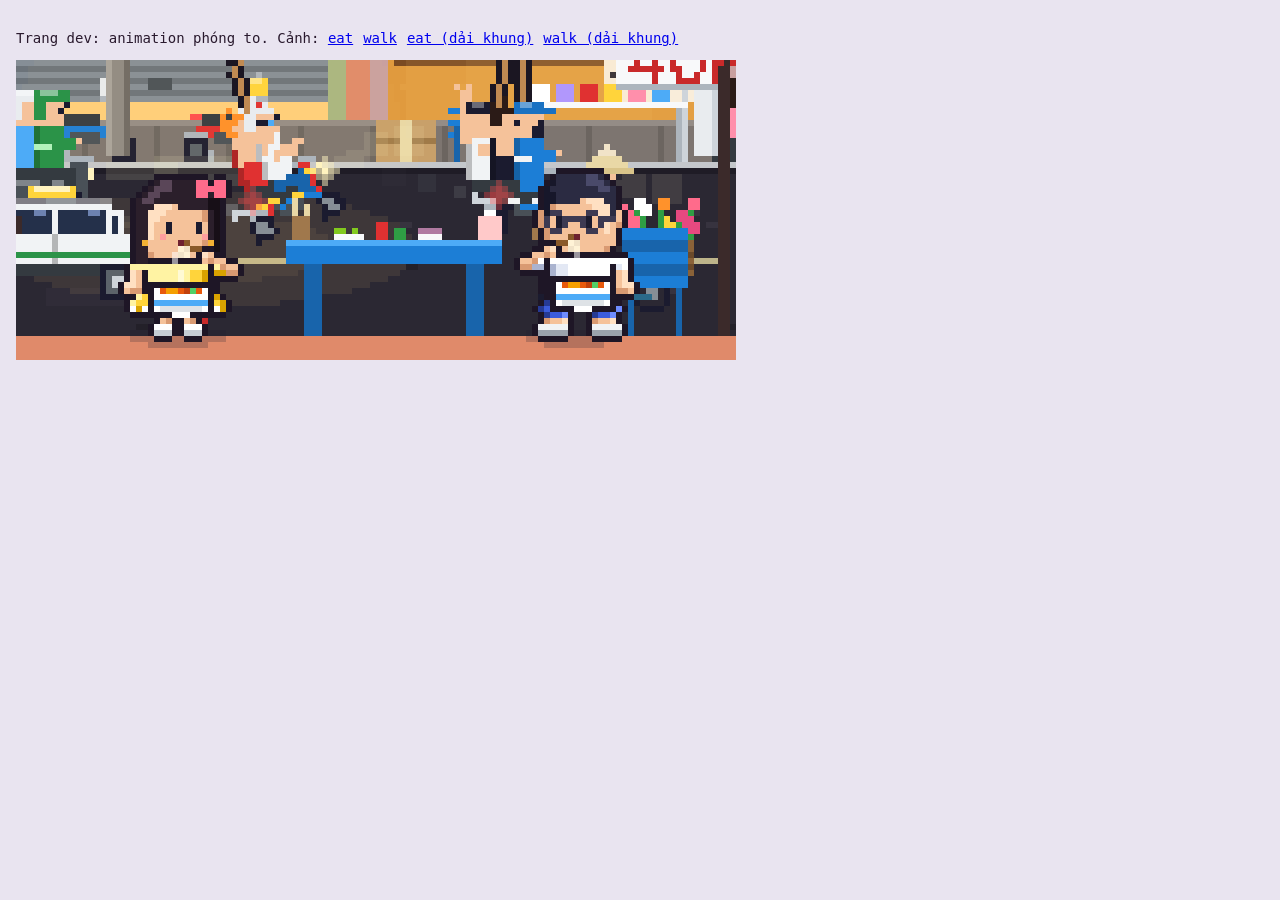
<file: tools/anim.html>
<!DOCTYPE html>
<html lang="vi">
<head>
<meta charset="utf-8">
<title>Xem animation – công cụ dev</title>
<style>
  body{ margin:0; padding:16px; background:#e9e4f0; font:14px ui-monospace, monospace; color:#2a1a2e; }
  #hidden{ display:none; }
  canvas.z{ image-rendering:pixelated; display:block; background:#fff; margin:6px 0; }
  a{ margin-right:10px; }
</style>
</head>
<body>
<!-- Các phần tử game cần có để nạp script (ẩn đi) -->
<div id="hidden">
  <div id="app"><div id="stage"><canvas id="game" width="480" height="270"></canvas>
    <span id="lvlName"></span><button id="mute"></button><button id="toCard"></button><div id="tip"></div>
    <div id="memory"><div id="memPhoto"></div><div id="memCap"></div></div>
    <div id="banner"><div id="bnN"></div><div id="bnT"></div><div id="bnH"></div></div>
    <div id="dialog"><div id="dlgWho"></div><div id="dlgTxt"></div></div></div></div>
  <div id="modal"></div>
</div>
<p>Trang dev: animation phóng to. Cảnh:
  <a href="?scene=eat">eat</a><a href="?scene=walk">walk</a><a href="?scene=eat&strip=1">eat (dải khung)</a><a href="?scene=walk&strip=1">walk (dải khung)</a></p>
<div id="out"></div>
<script src="../js/config.js"></script>
<script src="../js/core.js"></script>
<script src="../js/sprites.js"></script>
<script src="../js/audio.js"></script>
<script src="../js/render.js"></script>
<script src="../js/actors.js"></script>
<script src="../js/scenes.js"></script>
<script src="../js/chapters.js"></script>
<script src="../js/story.js"></script>
<script src="../js/ui.js"></script>
<script src="../js/card.js"></script>
<script>
const Q = new URLSearchParams(location.search), SCENE = Q.get('scene') || 'eat', STRIP = Q.get('strip'), Z = +(Q.get('scale') || 6);
sfx = () => {};
buildSprites(); buildVariants();
mode = 'scene'; L = { theme: 'hanoi', solids: [], plats: [] }; cam = 0;
let crop;
if (SCENE === 'eat') {
  props.eating = true; addActor('bride', 'bride', 226, 1); addActor('groom', 'groom', 292, -1);
  setPose(actors.bride, 'eat'); setPose(actors.groom, 'eat');
  crop = () => [+(Q.get('x0') || 205), GY - 46, +(Q.get('w') || 120), 50];   // ?x0=215&w=40 để soi riêng cô dâu, ?x0=281&w=40 chú rể
} else {
  addActor('groom', 'groom', 100, 1); addActor('bride', 'bride', 60, 1); actors.groom.target = 400; actors.bride.target = 360;
  // ?x0=… cố định khung nhìn (để thấy bàn chân trụ có đứng yên không), mặc định bám theo chú rể
  crop = () => { const a = actors.groom; return [Q.get('x0') ? +Q.get('x0') : Math.round(a.x - cam) - 70, GY - 50, +(Q.get('w') || 110), 58]; };
}
function tick(dt) {
  time += dt; updateActors(dt);
  for (const a of Object.values(actors)) if (SCENE === 'walk' && a.target == null) a.target = a.x > 200 ? 40 : 400;
  cam = 0;
}
function draw() { drawBg(L.theme); drawGround(L.theme); drawHanoiStall(); drawActors(); drawParticles(); }
function shot(w) { const [x, y, cw, ch] = crop(), c = document.createElement('canvas'); c.width = cw * w; c.height = ch * w; c.className = 'z';
  const g = c.getContext('2d'); g.imageSmoothingEnabled = false; g.drawImage(cv, x, y, cw, ch, 0, 0, cw * w, ch * w); return c; }
const out = document.getElementById('out');
if (STRIP) {
  const n = +(Q.get('n') || 12), every = +(Q.get('every') || (SCENE === 'eat' ? .25 : .05));
  const row = document.createElement('div'); row.style.cssText = 'display:flex;flex-wrap:wrap;gap:6px'; out.append(row);
  tick(+(Q.get('t0') || 0.01));
  for (let i = 0; i < n; i++) { for (let k = 0; k < Math.round(every * 60); k++) tick(1 / 60); draw();
    const f = document.createElement('figure'); f.style.margin = 0; const s = shot(+(Q.get('scale') || 3));
    const cap = document.createElement('figcaption'); cap.textContent = 't=' + time.toFixed(2) + ' ' + Object.values(actors).map(a => a.name[0] + ':' + (a._f ? a._f.legs + '/' + a._f.arm : '')).join(' ');
    cap.style.fontSize = '10px'; f.append(s, cap); row.append(f); }
} else {
  const view = shot(Z); out.append(view); const g = view.getContext('2d'); g.imageSmoothingEnabled = false;
  let last = 0; (function loop(t) { const dt = Math.min(.1, (t - last) / 1000 || 0); last = t; tick(dt); draw();
    const [x, y, cw, ch] = crop(); g.clearRect(0, 0, view.width, view.height); g.drawImage(cv, x, y, cw, ch, 0, 0, cw * Z, ch * Z); requestAnimationFrame(loop); })(0);
}
</script>
</body>
</html>
</file>
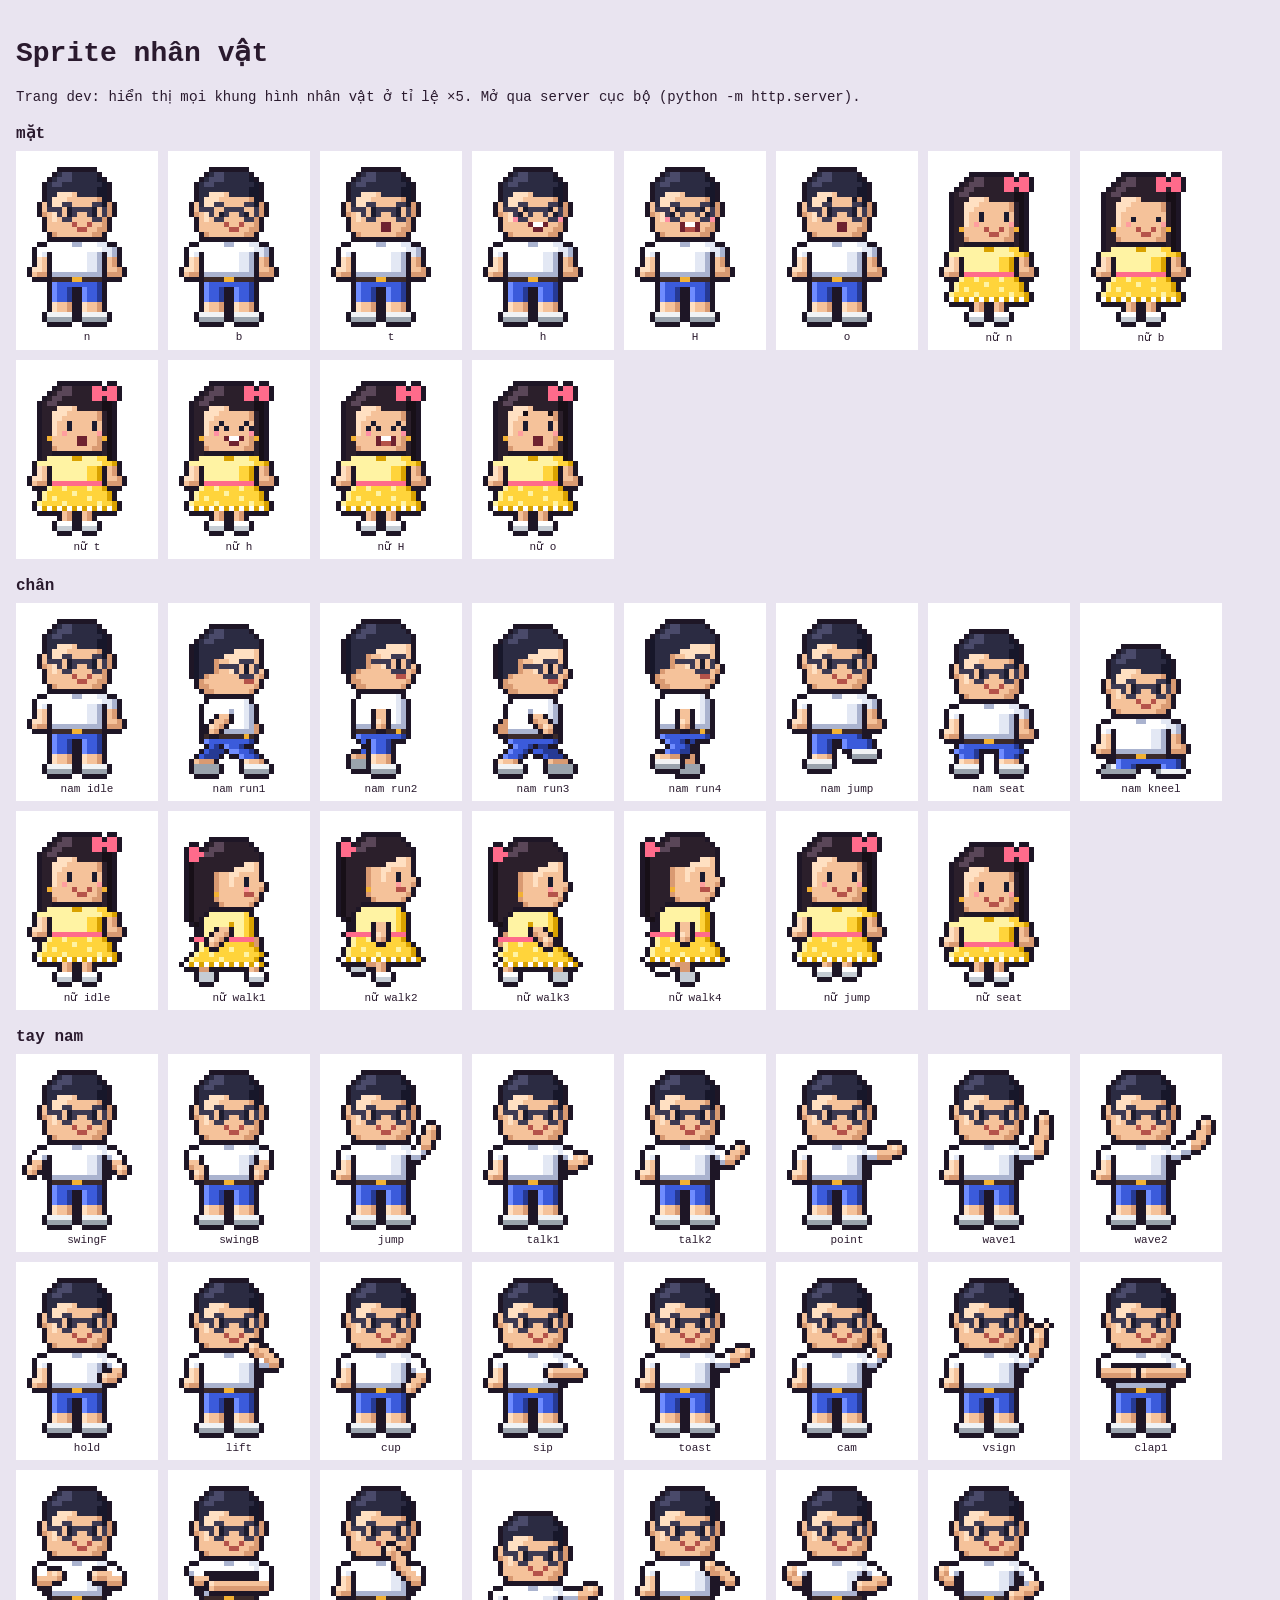
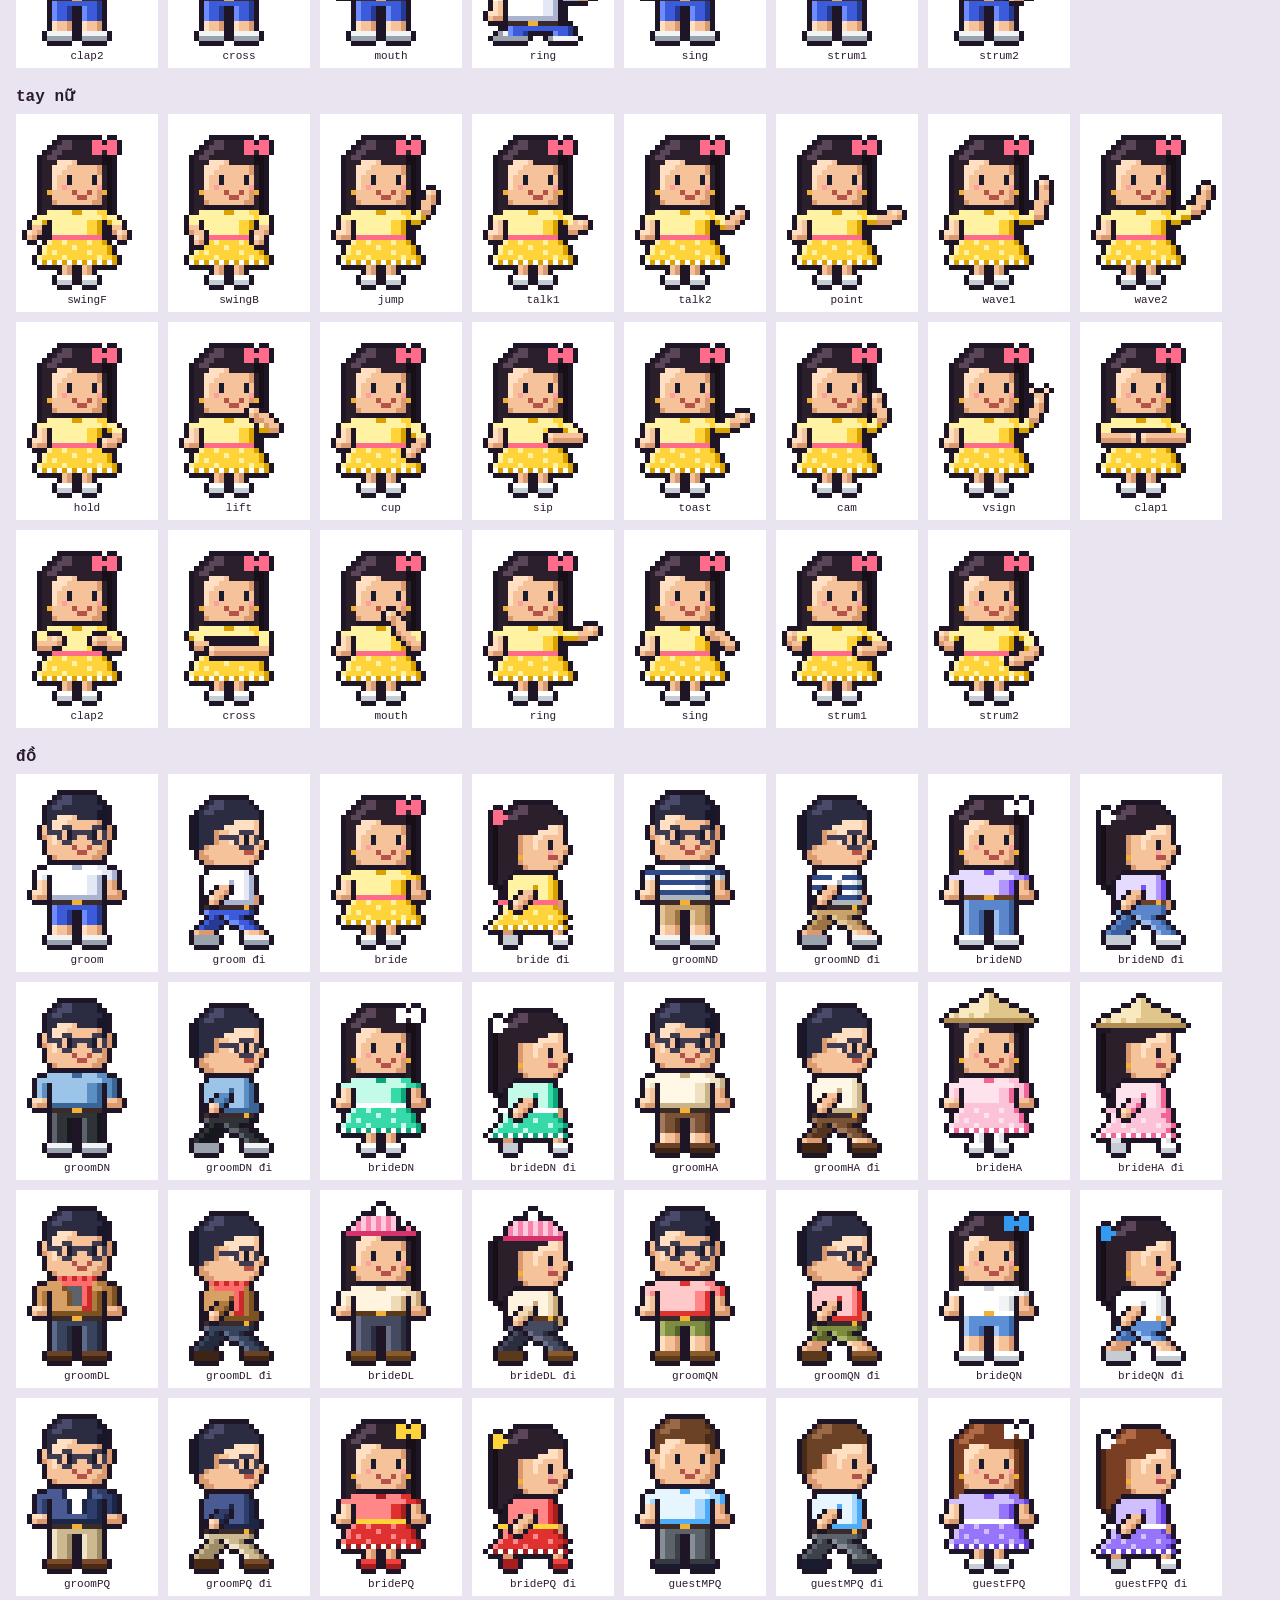
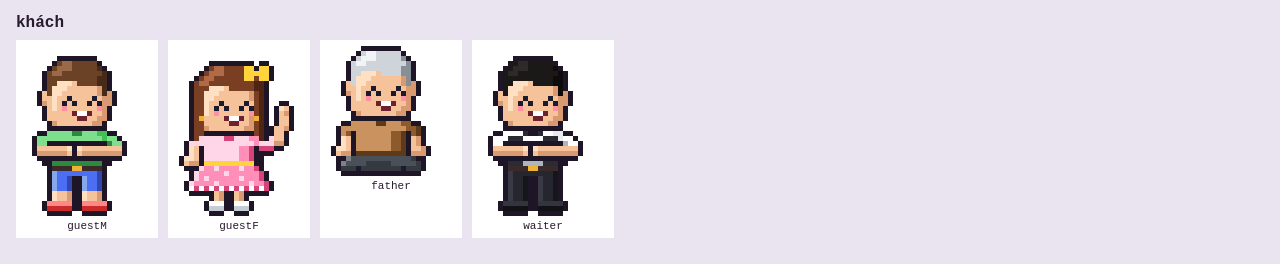
<file: tools/sprites.html>
<!DOCTYPE html>
<html lang="vi">
<head>
<meta charset="utf-8">
<title>Xem sprite – công cụ dev</title>
<style>
  body{ margin:0; padding:16px; background:#e9e4f0; font:14px ui-monospace, monospace; color:#2a1a2e; }
  #hidden{ display:none; }
  #grid{ display:flex; flex-wrap:wrap; gap:10px; }
  figure{ margin:0; background:#fff; padding:6px; text-align:center; }
  figure canvas{ image-rendering:pixelated; display:block; }
  figcaption{ font-size:11px; margin-top:4px; }
  h2{ font-size:16px; margin:18px 0 8px; }
</style>
</head>
<body>
<!-- Các phần tử game cần có để nạp script (ẩn đi) -->
<div id="hidden">
  <div id="app"><div id="stage"><canvas id="game" width="480" height="270"></canvas>
    <span id="lvlName"></span><button id="mute"></button><button id="toCard"></button><div id="tip"></div>
    <div id="memory"><div id="memPhoto"></div><div id="memCap"></div></div>
    <div id="banner"><div id="bnN"></div><div id="bnT"></div><div id="bnH"></div></div>
    <div id="dialog"><div id="dlgWho"></div><div id="dlgTxt"></div></div></div></div>
  <div id="modal"></div>
</div>
<h1>Sprite nhân vật</h1>
<p>Trang dev: hiển thị mọi khung hình nhân vật ở tỉ lệ ×<span id="sc"></span>. Mở qua server cục bộ (python -m http.server).</p>
<div id="out"></div>
<script src="../js/config.js"></script>
<script src="../js/core.js"></script>
<script src="../js/sprites.js"></script>
<script src="../js/audio.js"></script>
<script src="../js/render.js"></script>
<script src="../js/actors.js"></script>
<script src="../js/scenes.js"></script>
<script src="../js/chapters.js"></script>
<script src="../js/story.js"></script>
<script src="../js/ui.js"></script>
<script>
const SC = +(new URLSearchParams(location.search).get('scale') || 5);
document.getElementById('sc').textContent = SC;
buildSprites(); buildVariants();
function thumb(img) { const c = document.createElement('canvas'); c.width = img.width * SC; c.height = img.height * SC; const x = c.getContext('2d'); x.imageSmoothingEnabled = false; x.drawImage(img, 0, 0, c.width, c.height); return c; }
const out = document.getElementById('out'), groups = {};
const only = new URLSearchParams(location.search).get('only');
const all = (typeof spriteCatalog === 'function' ? spriteCatalog() : Object.entries(S.V)).filter(([k]) => !only || k.startsWith(only));
for (const [key, img] of all) {
  const g = key.split('|')[0];
  if (!groups[g]) { const h = document.createElement('h2'); h.textContent = g; const d = document.createElement('div'); d.id = 'grid'; out.append(h, d); groups[g] = d; }
  const f = document.createElement('figure'), cap = document.createElement('figcaption'); cap.textContent = key.split('|').slice(1).join(' · ');
  f.append(thumb(img), cap); groups[g].append(f);
}
</script>
</body>
</html>
</file>
<file: css/style.css>
:root{
  --bg:#f3dccb; --ink:#3a1d2e; --panel:#fff3d6; --red:#d7263d; --gold:#f2b134;
  --pink:#ff7aa2; --muted:#7a5a66; --shade:rgba(43,22,51,.78);
  box-sizing:border-box;
  padding-top:env(safe-area-inset-top,0px);
  padding-bottom:env(safe-area-inset-bottom,0px);
}
@media (prefers-color-scheme:dark){
  :root:not([data-theme="light"]){ --bg:#1d0f24; --muted:#c2a3b1; }
}
:root[data-theme="dark"]{ --bg:#1d0f24; --muted:#c2a3b1; }
*,*::before,*::after{ box-sizing:inherit; }
html{ height:100%; scroll-padding-top:env(safe-area-inset-top,0px); }
body{
  margin:0; height:100%; background:var(--bg); color:var(--ink);
  font-family:"VT323", ui-monospace, "Courier New", monospace; font-size:20px; line-height:1.15;
  overflow:hidden; -webkit-user-select:none; user-select:none; -webkit-tap-highlight-color:transparent;
}
#app{ height:100%; display:flex; align-items:center; justify-content:center; }
#stage{ position:relative; overflow:hidden; background:#000; box-shadow:0 0 0 4px var(--ink); }
#game{ display:block; width:100%; height:100%; image-rendering:pixelated; image-rendering:crisp-edges; }

#hud{ position:absolute; top:0; left:0; right:0; display:flex; align-items:center; justify-content:space-between;
  gap:.5em; padding:.35em .6em; color:#fff; text-shadow:2px 2px 0 #1b1b2f; pointer-events:none; font-size:1.1em; }
#hud .hearts{ color:#ffe066; min-width:4em; }
#hud .hearts b{ color:#ff6b8b; font-weight:400; }
#hud .lvl{ text-align:left; flex:1; }
.hbtn{ display:flex; gap:.35em; }
.hbtn button{ pointer-events:auto; font:inherit; font-size:.85em; color:#fff; background:rgba(255,255,255,.14); border:0; padding:.05em .45em; cursor:pointer; text-shadow:inherit; }
.hbtn button[aria-pressed="true"]{ background:rgba(242,177,52,.55); }
#hud{ padding-top:.1em !important; }
#dialog.side{ right:50%; }
#dialog.narr .txt{ color:var(--muted); font-style:italic; }


#banner{ position:absolute; inset:0; display:flex; flex-direction:column; align-items:center; justify-content:center;
  color:#fff; text-shadow:3px 3px 0 #1b1b2f; background:rgba(27,27,47,.45); text-align:center; padding:1em; }
#banner .n{ font-size:1.2em; color:#ffe066; }
#banner .t{ font-size:2.4em; line-height:1; margin:.1em 0 .3em; }
#banner .h{ font-size:1em; opacity:.95; }
#banner.withmap{ padding-left:34%; background:transparent; }

#dialog{ position:absolute; left:3%; right:3%; top:10%; background:var(--panel); color:var(--ink);
  border:3px solid var(--ink); box-shadow:0 0 0 3px var(--panel), 6px 6px 0 3px rgba(27,27,47,.5);
  padding:.45em .7em .5em; cursor:pointer; font-size:1.15em; }
#dialog .who{ color:var(--red); font-size:1em; }
#dialog .who:empty{ display:none; }
#dialog .txt{ min-height:2.3em; }
#dialog .more{ position:absolute; right:.5em; bottom:.25em; color:var(--red); animation:blink 1s steps(2) infinite; }
@keyframes blink{ 50%{ opacity:0; } }

#tip{ position:absolute; left:50%; bottom:12%; transform:translateX(-50%); background:rgba(27,27,47,.8); color:#ffe066;
  padding:.2em .7em; white-space:nowrap; font-size:1em; transition:opacity .4s; opacity:0; pointer-events:none; }
#tip.on{ opacity:1; }

#memory{ position:absolute; right:3%; top:12%; width:27%; background:#fff; padding:.35em .35em .2em; color:var(--ink);
  transform:rotate(3deg); box-shadow:4px 4px 0 rgba(27,27,47,.45); transition:opacity .5s, transform .5s; opacity:0; pointer-events:none; }
#memory.on{ opacity:1; transform:rotate(-2deg); }
#memory .ph{ aspect-ratio:4/3; background:repeating-linear-gradient(45deg,#ffd6e0 0 6px,#ffe8ee 6px 12px);
  display:flex; align-items:center; justify-content:center; text-align:center; color:var(--red); font-size:.8em; padding:.3em; }
#memory .ph.has{ background:#ffe8ee center/cover no-repeat; }
#memory .ph.has span{ display:none; }
#memory .cap{ font-size:.8em; text-align:center; padding-top:.2em; }

#modal{ position:fixed; inset:0; background:var(--shade); display:flex; overflow:auto; z-index:20;
  padding:calc(16px + env(safe-area-inset-top,0px)) 16px calc(16px + env(safe-area-inset-bottom,0px)); }
/* thanh debug chọn màn (js/debug.js, chỉ hiện khi URL có ?debug) */
#debug{ position:fixed; left:8px; bottom:8px; z-index:30; display:flex; flex-wrap:wrap; align-items:center; gap:4px;
  max-width:calc(100vw - 16px); padding:4px 6px; background:rgba(0,0,0,.75); color:#ffe066; font:16px "VT323", monospace; }
#debug b{ font-weight:400; color:#ff6b8b; margin-right:2px; }
#debug button, #debug select{ font:inherit; color:#fff; background:#3a1d2e; border:1px solid #7a5a66; padding:1px 6px; cursor:pointer; }
#debug select{ max-width:220px; }

#modal[hidden], #dialog[hidden], #banner[hidden], #pad[hidden]{ display:none; }
.panel{ margin:auto; width:100%; max-width:440px; background:var(--panel); color:var(--ink); border:4px solid var(--ink);
  box-shadow:0 0 0 4px var(--panel), 10px 10px 0 4px rgba(0,0,0,.35); padding:20px 22px 22px; -webkit-user-select:text; user-select:text; }
.panel h1{ font-weight:400; font-size:52px; line-height:.9; margin:0; color:var(--red); text-align:center; }
.panel h2{ font-weight:400; font-size:30px; margin:0 0 8px; line-height:1; }
.panel p{ margin:6px 0 14px; font-size:21px; }
.sub{ text-align:center; color:var(--muted); margin-top:4px !important; }
.field{ margin:14px 0 0; }
.field > span{ display:block; font-size:21px; margin-bottom:6px; }
.row{ display:flex; gap:10px; }
.choice{ flex:1; font:inherit; font-size:22px; color:var(--ink); background:#fff; border:3px solid var(--ink); padding:6px 8px;
  cursor:pointer; display:flex; align-items:center; justify-content:center; gap:8px; }
.choice[aria-pressed="true"]{ background:var(--gold); box-shadow:inset 0 -4px 0 rgba(0,0,0,.18); }
.choice canvas{ width:33px; height:51px; image-rendering:pixelated; }
input[type=text]{ width:100%; font:inherit; font-size:24px; padding:6px 10px; border:3px solid var(--ink); background:#fff; color:var(--ink);
  -webkit-user-select:text; user-select:text; border-radius:0; }
.btn{ font:inherit; font-size:26px; line-height:1; color:#fff; background:var(--red); border:0; padding:10px 18px 12px; cursor:pointer;
  box-shadow:inset -4px -4px 0 rgba(0,0,0,.25), 0 0 0 3px var(--ink); }
.btn.alt{ background:#fff; color:var(--ink); }
.btn.wide{ width:100%; }
.btn:disabled{ opacity:.6; cursor:progress; }
.link{ font:inherit; font-size:20px; background:none; border:0; color:var(--muted); text-decoration:underline; cursor:pointer; padding:4px; }
button:focus-visible, input:focus-visible{ outline:3px dashed var(--red); outline-offset:4px; }
.err{ color:var(--red); min-height:1.2em; margin:6px 0 0 !important; font-size:20px !important; }
.actions{ display:flex; flex-direction:column; gap:14px; margin-top:18px; align-items:center; }
#cardView{ display:block; margin:6px auto 0; width:min(100%,320px); aspect-ratio:320/400; image-rendering:pixelated; background:#fff3d6; }
.status{ text-align:center; min-height:1.2em; color:var(--muted); font-size:19px; margin:10px 0 0 !important; }

@media (prefers-reduced-motion:reduce){ #dialog .more{ animation:none; } #memory, #tip{ transition:none; } }
</file>
